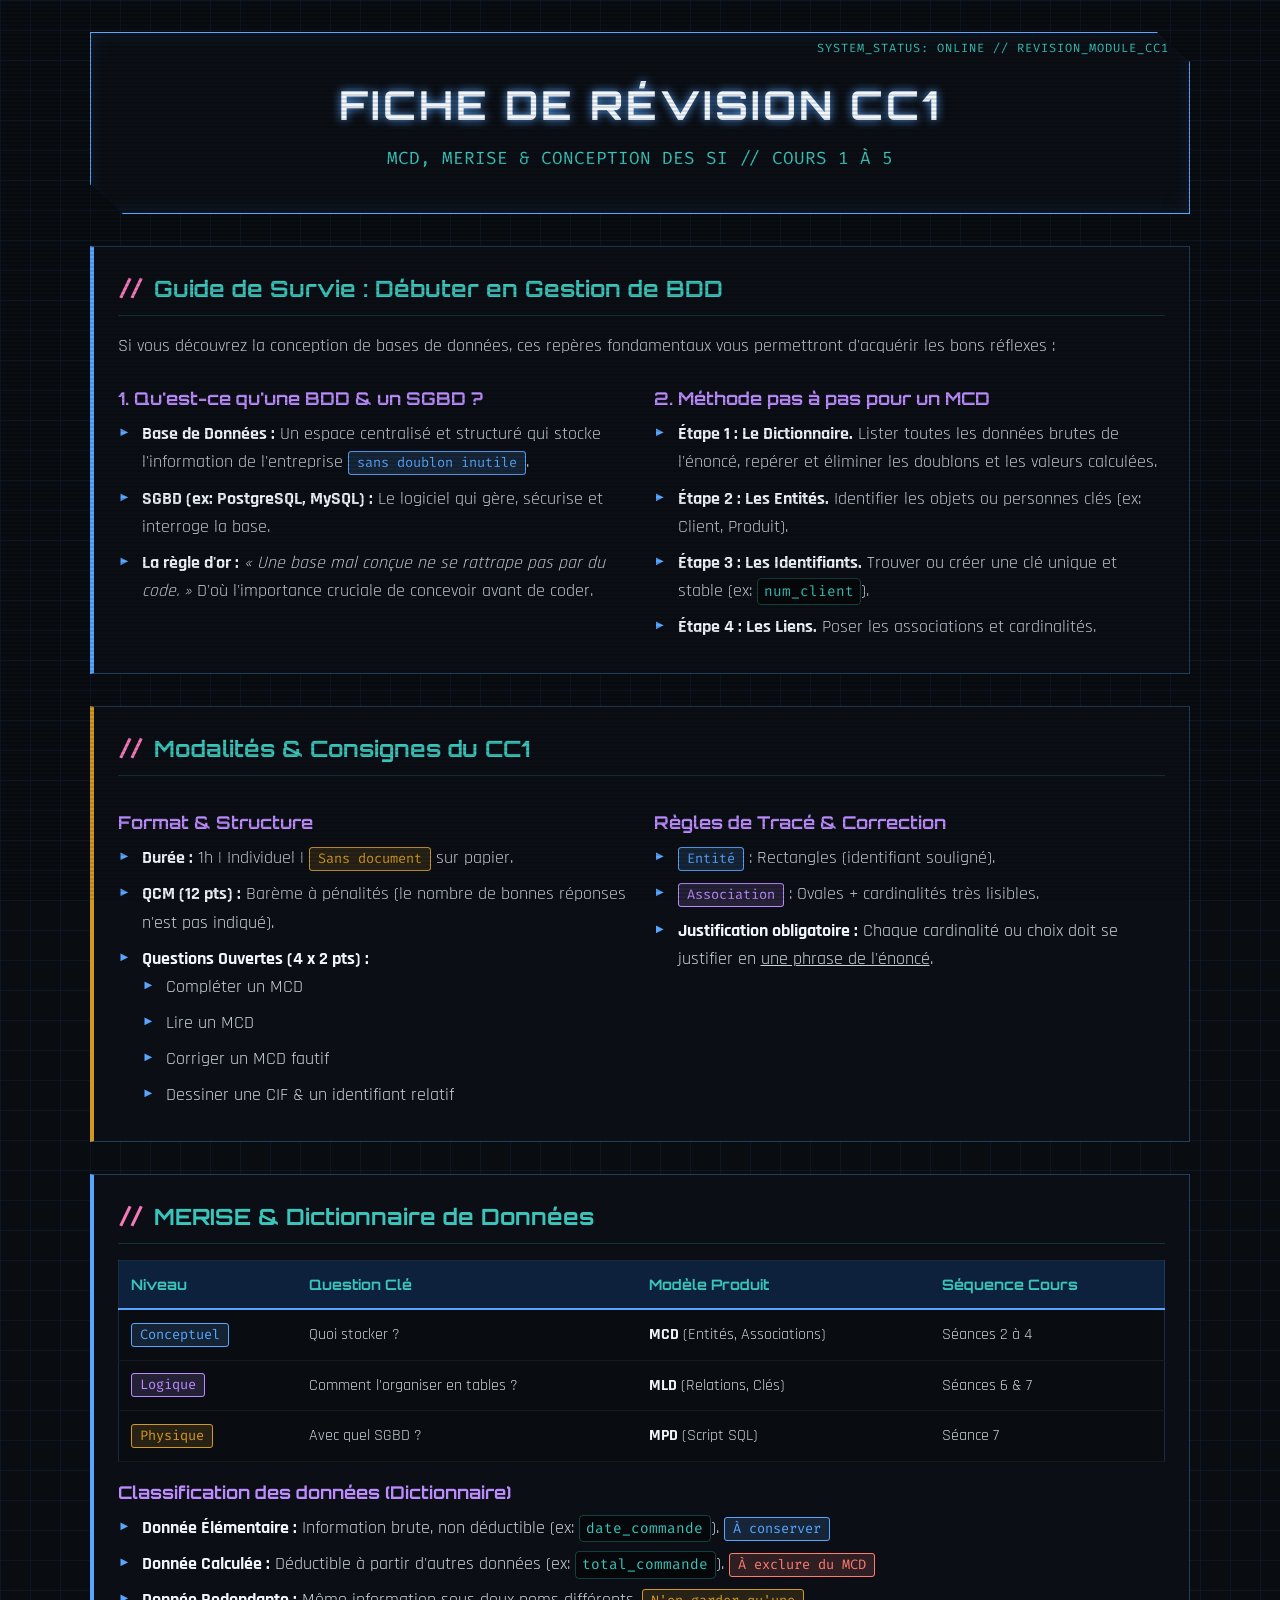
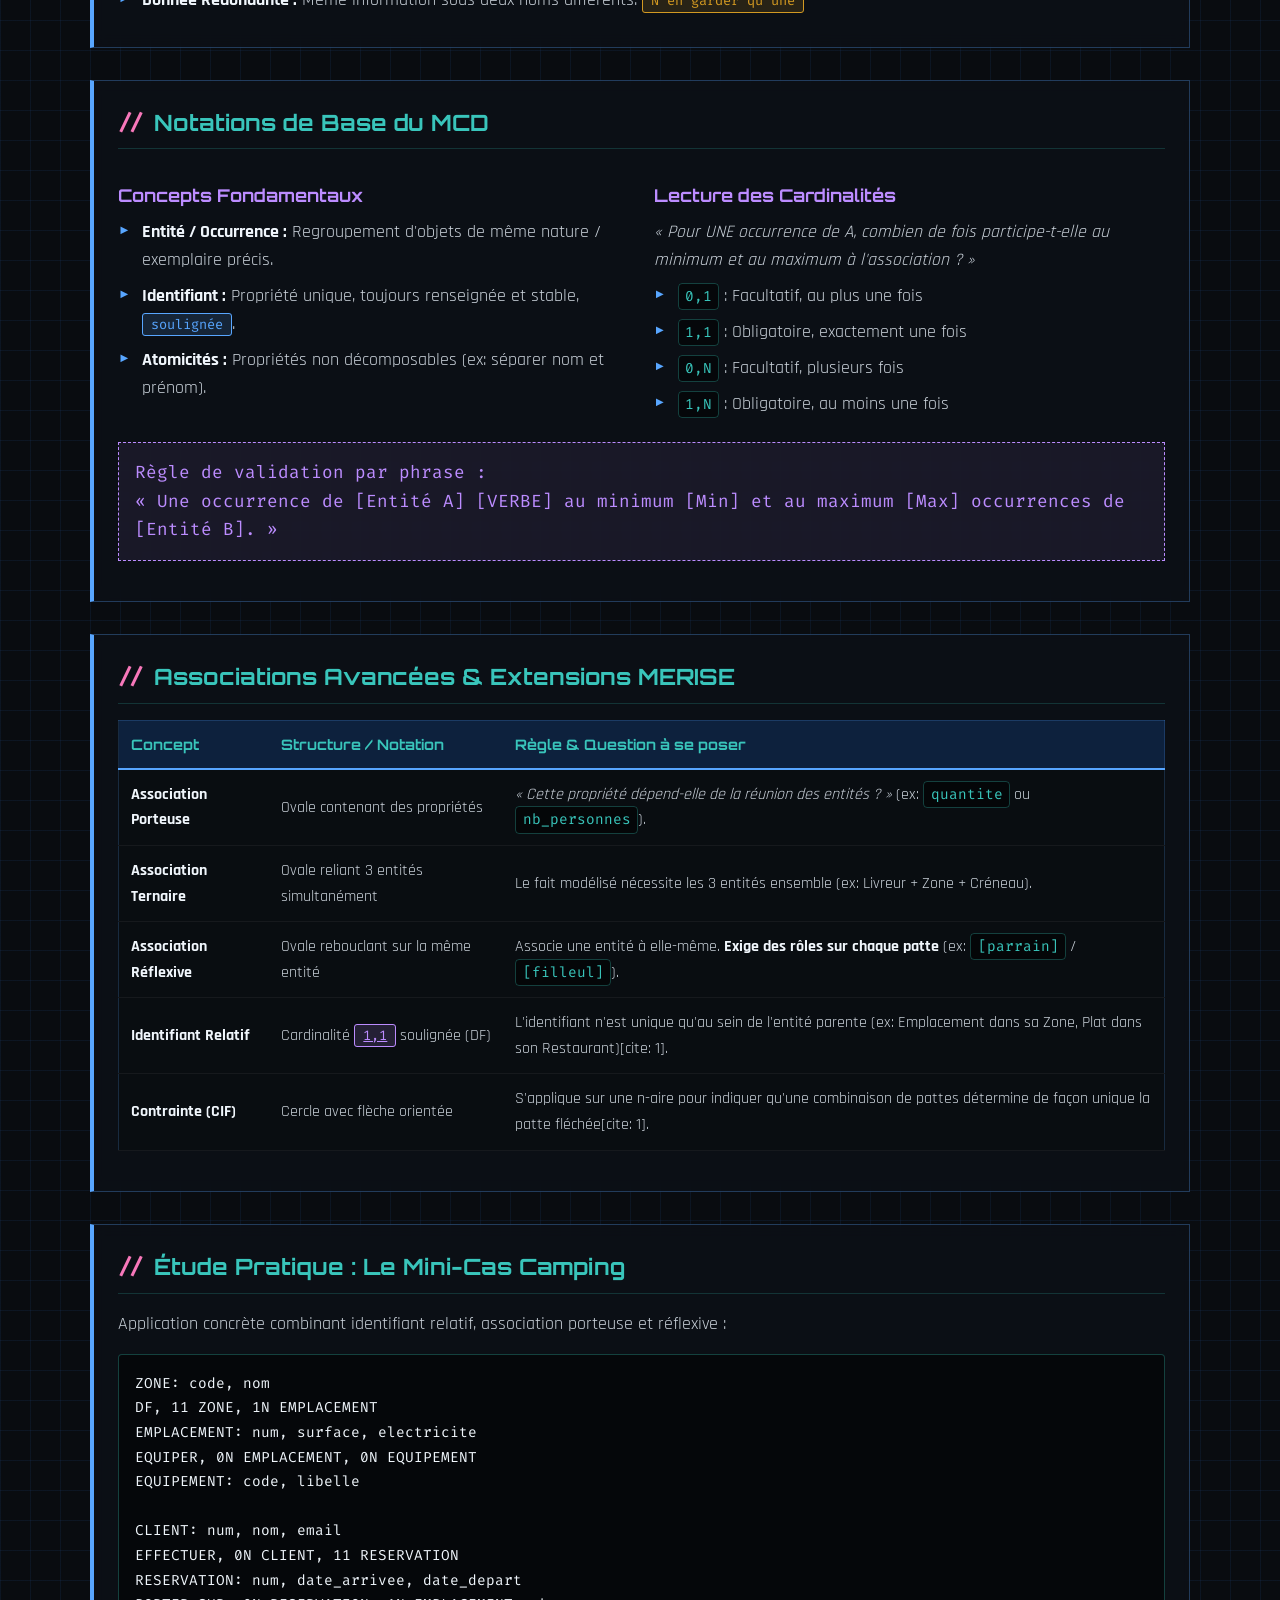
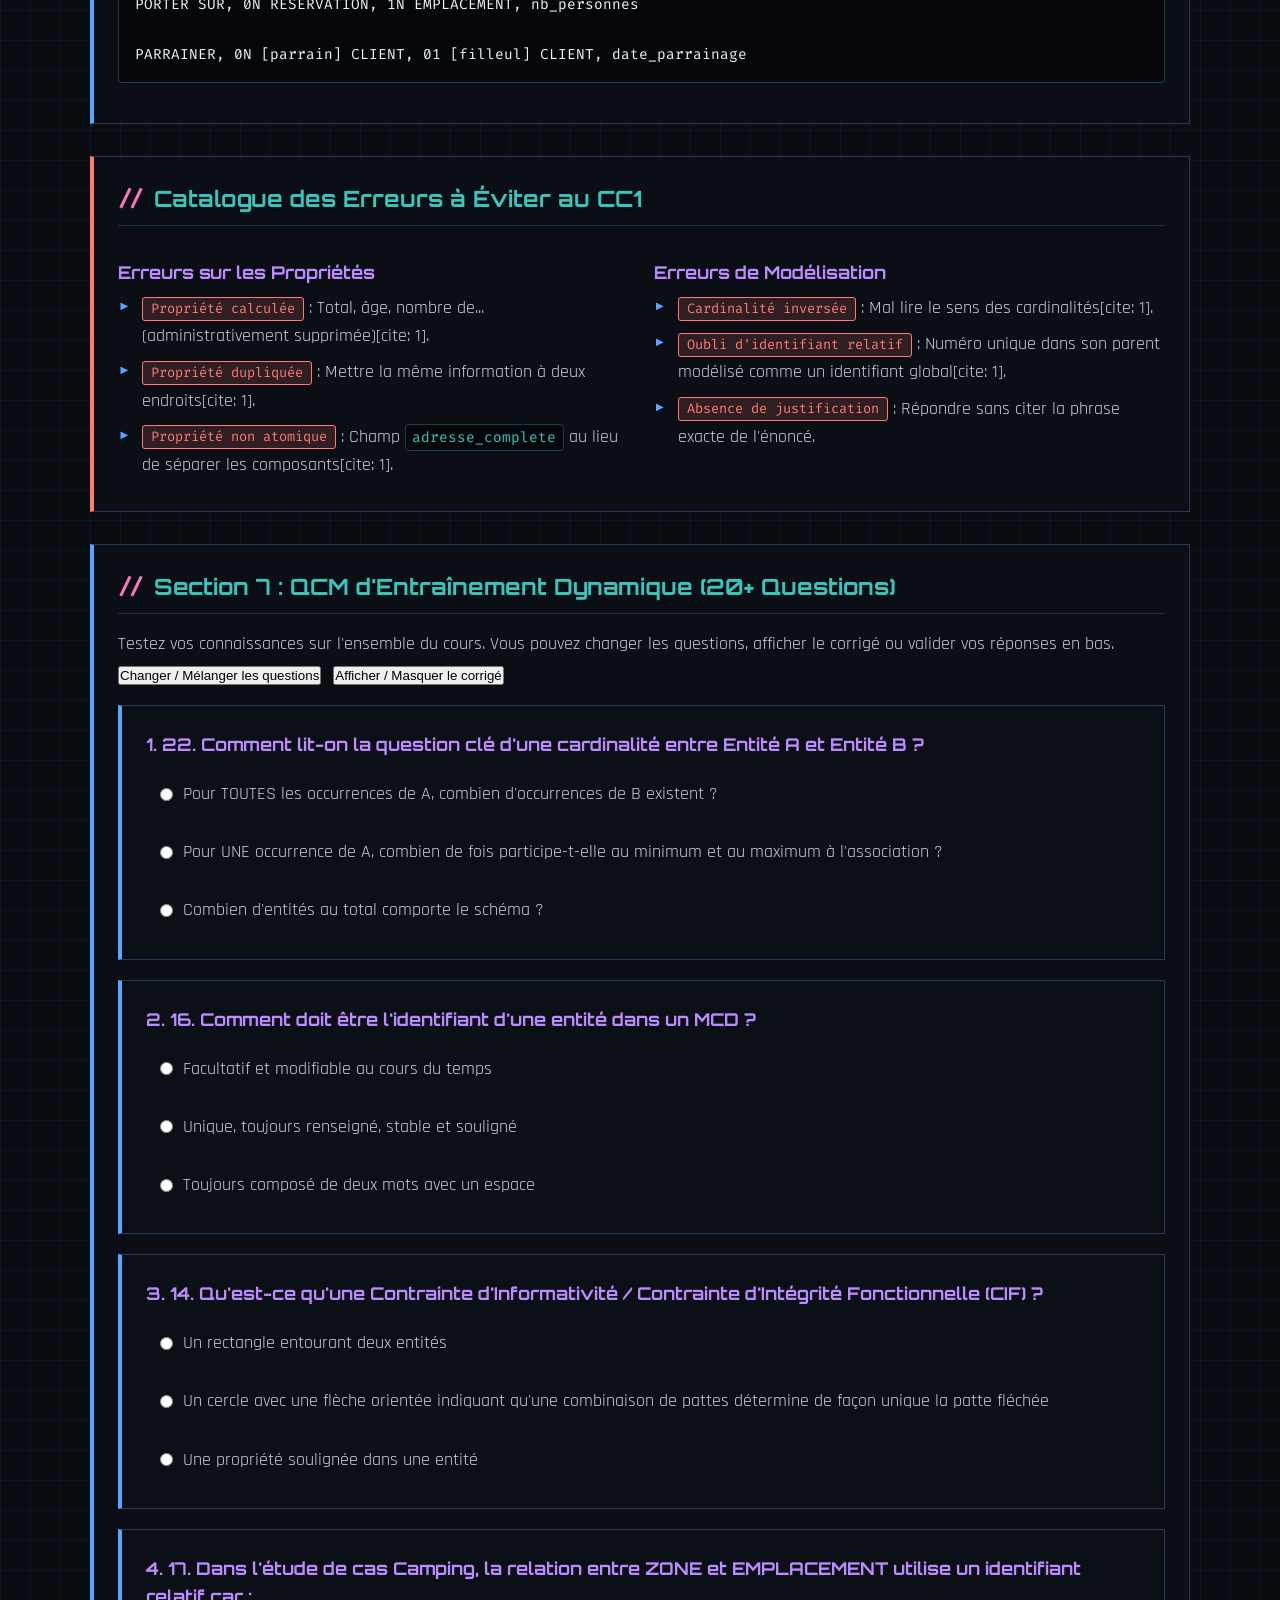
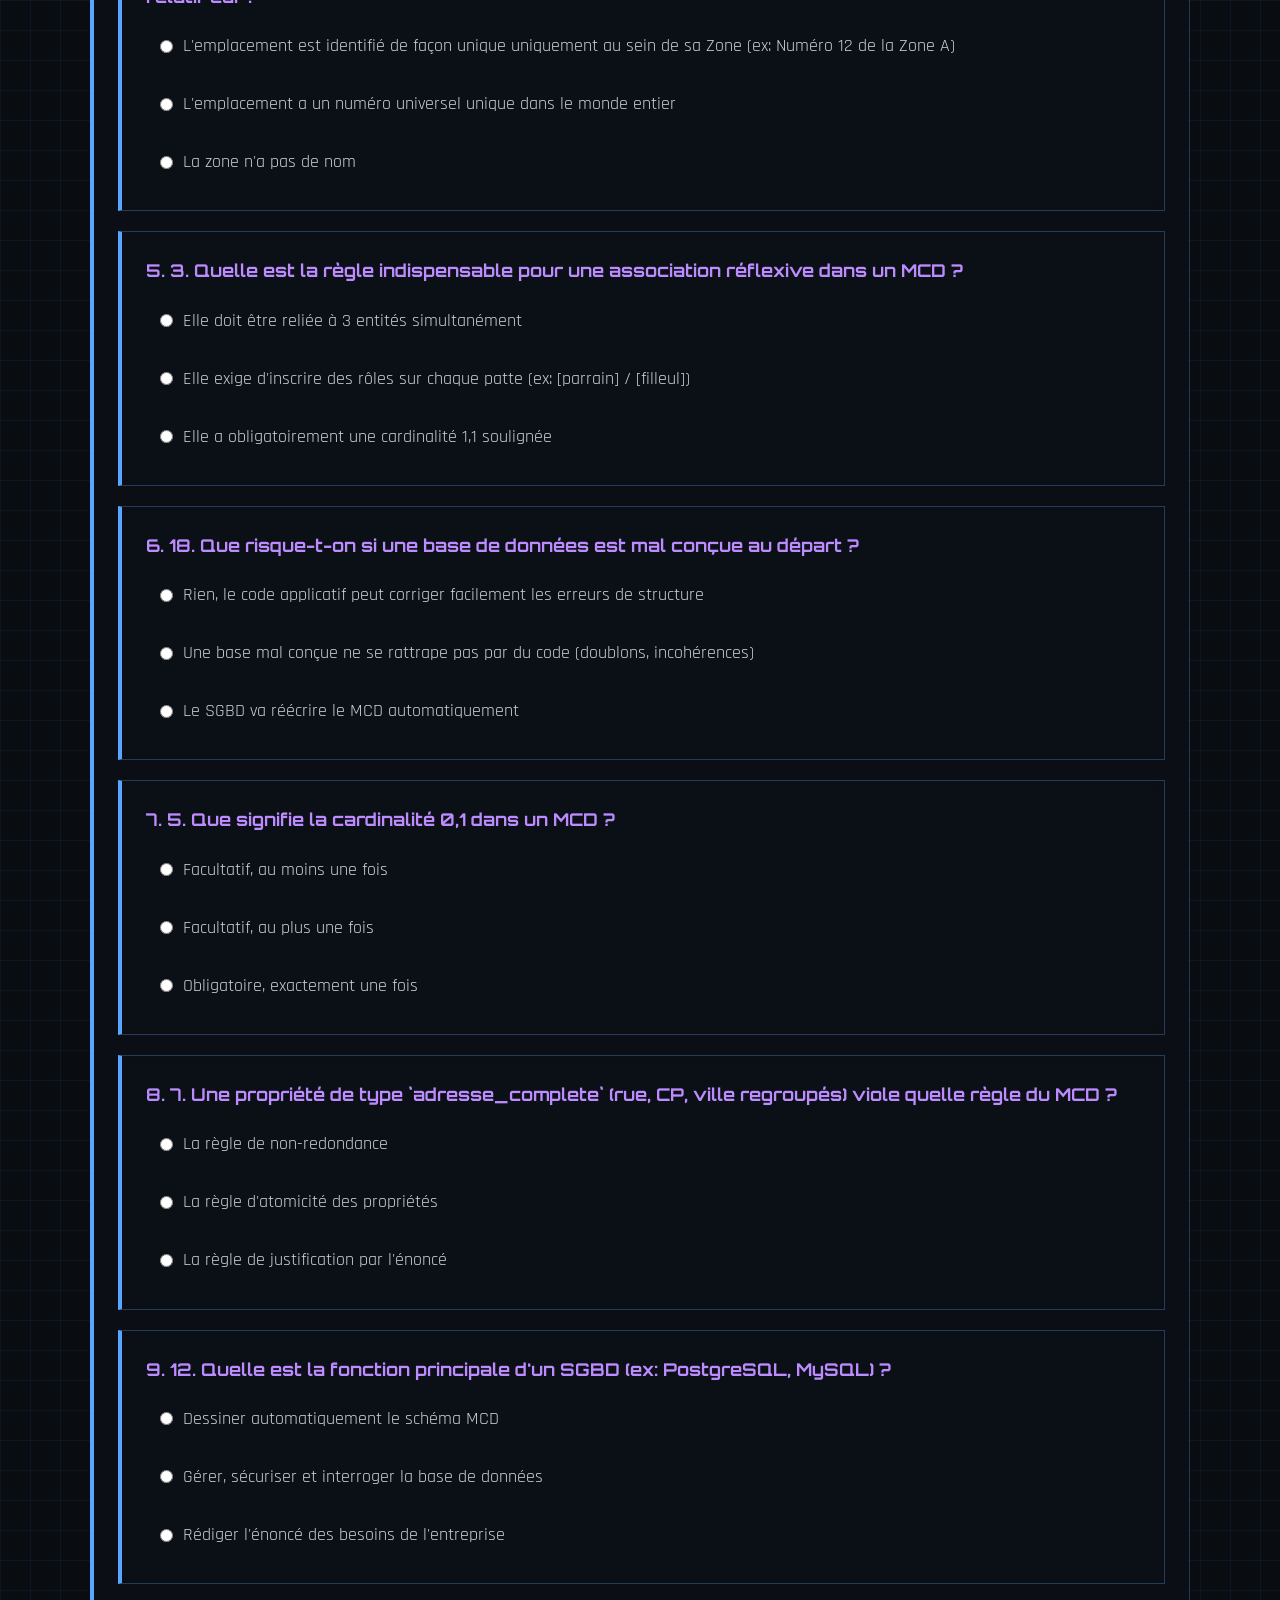
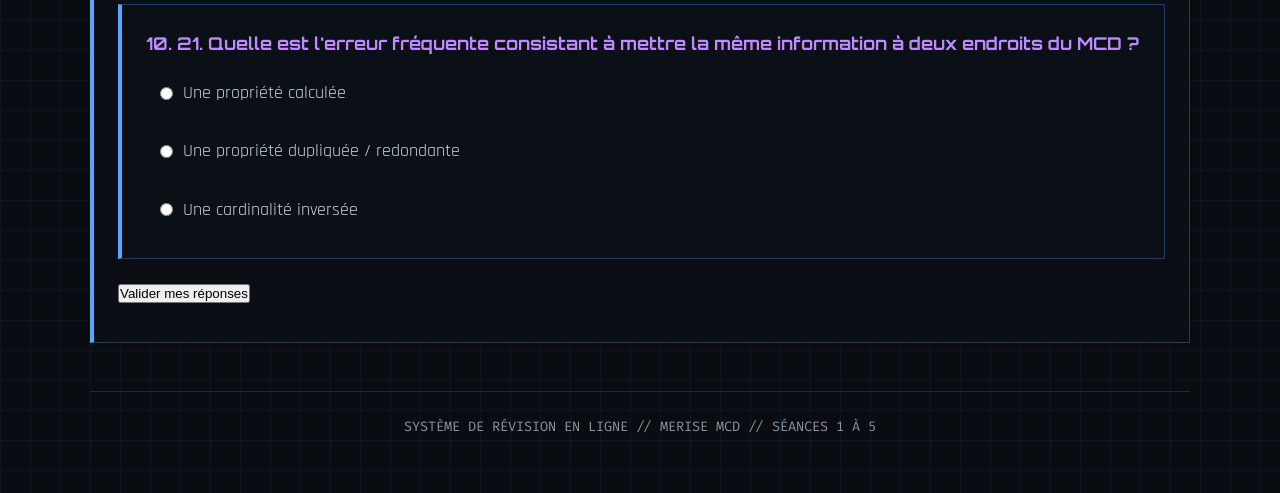
<file: index.html>
<!DOCTYPE html>
<html lang="fr">
<head>
    <meta charset="UTF-8">
    <meta name="viewport" content="width=device-width, initial-scale=1.0">
    <title>Fiche de Révision CC1 - MCD & SI</title>
    <!-- Polices Virtuelles / Cyberpunk -->
    <link rel="preconnect" href="https://fonts.googleapis.com">
    <link rel="preconnect" href="https://fonts.gstatic.com" crossorigin>
    <link href="https://fonts.googleapis.com/css2?family=Fira+Code:wght@400;600;700&family=Orbitron:wght@500;700;900&family=Rajdhani:wght@500;600;700&display=swap" rel="stylesheet">
    <!-- Feuille de style externe -->
    <link rel="stylesheet" href="/css/style.css">
</head>
<body>

<div class="container">

    <header>
        <h1>Fiche de Révision CC1</h1>
        <div class="subtitle">MCD, MERISE & Conception des SI // Cours 1 à 5</div>
    </header>

    <div class="grid-layout">

        <!-- SECTION 0: GUIDE DÉBUTANT (GESTION DE BDD) -->
        <div class="card">
            <h2>Guide de Survie : Débuter en Gestion de BDD</h2>
            <p>Si vous découvrez la conception de bases de données, ces repères fondamentaux vous permettront d'acquérir les bons réflexes :</p>
            
            <div class="grid-2">
                <div>
                    <h3>1. Qu'est-ce qu'une BDD & un SGBD ?</h3>
                    <ul>
                        <li><strong>Base de Données :</strong> Un espace centralisé et structuré qui stocke l'information de l'entreprise <span class="badge">sans doublon inutile</span>.</li>
                        <li><strong>SGBD (ex: PostgreSQL, MySQL) :</strong> Le logiciel qui gère, sécurise et interroge la base.</li>
                        <li><strong>La règle d'or :</strong> <em>« Une base mal conçue ne se rattrape pas par du code. »</em> D'où l'importance cruciale de concevoir avant de coder.</li>
                    </ul>
                </div>
                <div>
                    <h3>2. Méthode pas à pas pour un MCD</h3>
                    <ul>
                        <li><strong>Étape 1 : Le Dictionnaire.</strong> Lister toutes les données brutes de l'énoncé, repérer et éliminer les doublons et les valeurs calculées.</li>
                        <li><strong>Étape 2 : Les Entités.</strong> Identifier les objets ou personnes clés (ex: Client, Produit).</li>
                        <li><strong>Étape 3 : Les Identifiants.</strong> Trouver ou créer une clé unique et stable (ex: <code>num_client</code>).</li>
                        <li><strong>Étape 4 : Les Liens.</strong> Poser les associations et cardinalités.</li>
                    </ul>
                </div>
            </div>
        </div>

        <!-- SECTION 1: MODALITÉS DU CC1 -->
        <div class="card warning-card">
            <h2>Modalités & Consignes du CC1</h2>
            <div class="grid-2">
                <div>
                    <h3>Format & Structure</h3>
                    <ul>
                        <li><strong>Durée :</strong> 1h | Individuel | <span class="badge badge-amber">Sans document</span> sur papier.</li>
                        <li><strong>QCM (12 pts) :</strong> Barème à pénalités (le nombre de bonnes réponses n'est pas indiqué).</li>
                        <li><strong>Questions Ouvertes (4 x 2 pts) :</strong>
                            <ul>
                                <li>Compléter un MCD</li>
                                <li>Lire un MCD</li>
                                <li>Corriger un MCD fautif</li>
                                <li>Dessiner une CIF & un identifiant relatif</li>
                            </ul>
                        </li>
                    </ul>
                </div>
                <div>
                    <h3>Règles de Tracé & Correction</h3>
                    <ul>
                        <li><span class="badge">Entité</span> : Rectangles (identifiant souligné).</li>
                        <li><span class="badge badge-purple">Association</span> : Ovales + cardinalités très lisibles.</li>
                        <li><strong>Justification obligatoire :</strong> Chaque cardinalité ou choix doit se justifier en <u>une phrase de l'énoncé</u>.</li>
                    </ul>
                </div>
            </div>
        </div>

        <!-- SECTION 2: MERISE ET DICTIONNAIRE -->
        <div class="card">
            <h2>MERISE & Dictionnaire de Données</h2>
            <div class="table-container">
                <table>
                    <thead>
                        <tr>
                            <th>Niveau</th>
                            <th>Question Clé</th>
                            <th>Modèle Produit</th>
                            <th>Séquence Cours</th>
                        </tr>
                    </thead>
                    <tbody>
                        <tr>
                            <td><span class="badge">Conceptuel</span></td>
                            <td>Quoi stocker ?</td>
                            <td><strong>MCD</strong> (Entités, Associations)</td>
                            <td>Séances 2 à 4</td>
                        </tr>
                        <tr>
                            <td><span class="badge badge-purple">Logique</span></td>
                            <td>Comment l'organiser en tables ?</td>
                            <td><strong>MLD</strong> (Relations, Clés)</td>
                            <td>Séances 6 & 7</td>
                        </tr>
                        <tr>
                            <td><span class="badge badge-amber">Physique</span></td>
                            <td>Avec quel SGBD ?</td>
                            <td><strong>MPD</strong> (Script SQL)</td>
                            <td>Séance 7</td>
                        </tr>
                    </tbody>
                </table>
            </div>

            <h3>Classification des données (Dictionnaire)</h3>
            <ul>
                <li><strong>Donnée Élémentaire :</strong> Information brute, non déductible (ex: <code>date_commande</code>). <span class="badge">À conserver</span></li>
                <li><strong>Donnée Calculée :</strong> Déductible à partir d'autres données (ex: <code>total_commande</code>). <span class="badge badge-red">À exclure du MCD</span></li>
                <li><strong>Donnée Redondante :</strong> Même information sous deux noms différents. <span class="badge badge-amber">N'en garder qu'une</span></li>
            </ul>
        </div>

        <!-- SECTION 3: NOTATIONS DE BASE MCD -->
        <div class="card">
            <h2>Notations de Base du MCD</h2>
            <div class="grid-2">
                <div>
                    <h3>Concepts Fondamentaux</h3>
                    <ul>
                        <li><strong>Entité / Occurrence :</strong> Regroupement d'objets de même nature / exemplaire précis.</li>
                        <li><strong>Identifiant :</strong> Propriété unique, toujours renseignée et stable, <span class="badge">soulignée</span>.</li>
                        <li><strong>Atomicités :</strong> Propriétés non décomposables (ex: séparer nom et prénom).</li>
                    </ul>
                </div>
                <div>
                    <h3>Lecture des Cardinalités</h3>
                    <p><em>« Pour UNE occurrence de A, combien de fois participe-t-elle au minimum et au maximum à l'association ? »</em></p>
                    <ul>
                        <li><code>0,1</code> : Facultatif, au plus une fois</li>
                        <li><code>1,1</code> : Obligatoire, exactement une fois</li>
                        <li><code>0,N</code> : Facultatif, plusieurs fois</li>
                        <li><code>1,N</code> : Obligatoire, au moins une fois</li>
                    </ul>
                </div>
            </div>

            <div class="formula-box">
                Règle de validation par phrase :<br>
                « Une occurrence de [Entité A] [VERBE] au minimum [Min] et au maximum [Max] occurrences de [Entité B]. »
            </div>
        </div>

        <!-- SECTION 4: ASSOCIATIONS AVANCÉES & EXTENSIONS -->
        <div class="card">
            <h2>Associations Avancées & Extensions MERISE</h2>
            
            <div class="table-container">
                <table>
                    <thead>
                        <tr>
                            <th>Concept</th>
                            <th>Structure / Notation</th>
                            <th>Règle & Question à se poser</th>
                        </tr>
                    </thead>
                    <tbody>
                        <tr>
                            <td><strong>Association Porteuse</strong></td>
                            <td>Ovale contenant des propriétés</td>
                            <td><em>« Cette propriété dépend-elle de la réunion des entités ? »</em> (ex: <code>quantite</code> ou <code>nb_personnes</code>).</td>
                        </tr>
                        <tr>
                            <td><strong>Association Ternaire</strong></td>
                            <td>Ovale reliant 3 entités simultanément</td>
                            <td>Le fait modélisé nécessite les 3 entités ensemble (ex: Livreur + Zone + Créneau).</td>
                        </tr>
                        <tr>
                            <td><strong>Association Réflexive</strong></td>
                            <td>Ovale rebouclant sur la même entité</td>
                            <td>Associe une entité à elle-même. <strong>Exige des rôles sur chaque patte</strong> (ex: <code>[parrain]</code> / <code>[filleul]</code>).</td>
                        </tr>
                        <tr>
                            <td><strong>Identifiant Relatif</strong></td>
                            <td>Cardinalité <span class="badge badge-purple"><u>1,1</u></span> soulignée (DF)</td>
                            <td>L'identifiant n'est unique qu'au sein de l'entité parente (ex: Emplacement dans sa Zone, Plat dans son Restaurant)[cite: 1].</td>
                        </tr>
                        <tr>
                            <td><strong>Contrainte (CIF)</strong></td>
                            <td>Cercle avec flèche orientée</td>
                            <td>S'applique sur une n-aire pour indiquer qu'une combinaison de pattes détermine de façon unique la patte fléchée[cite: 1].</td>
                        </tr>
                    </tbody>
                </table>
            </div>
        </div>

        <!-- SECTION 5: ETUDE DE CAS CAMPING -->
        <div class="card">
            <h2>Étude Pratique : Le Mini-Cas Camping</h2>
            <p>Application concrète combinant identifiant relatif, association porteuse et réflexive :</p>
            <pre><code>ZONE: code, nom
DF, 11 ZONE, 1N EMPLACEMENT
EMPLACEMENT: num, surface, electricite
EQUIPER, 0N EMPLACEMENT, 0N EQUIPEMENT
EQUIPEMENT: code, libelle

CLIENT: num, nom, email
EFFECTUER, 0N CLIENT, 11 RESERVATION
RESERVATION: num, date_arrivee, date_depart
PORTER SUR, 0N RESERVATION, 1N EMPLACEMENT, nb_personnes

PARRAINER, 0N [parrain] CLIENT, 01 [filleul] CLIENT, date_parrainage</code></pre>
        </div>

        <!-- SECTION 6: CATALOGUE DES ERREURS & PIÈGES CC1 -->
        <div class="card danger-card">
            <h2>Catalogue des Erreurs à Éviter au CC1</h2>
            <div class="grid-2">
                <div>
                    <h3>Erreurs sur les Propriétés</h3>
                    <ul>
                        <li><span class="badge badge-red">Propriété calculée</span> : Total, âge, nombre de... (administrativement supprimée)[cite: 1].</li>
                        <li><span class="badge badge-red">Propriété dupliquée</span> : Mettre la même information à deux endroits[cite: 1].</li>
                        <li><span class="badge badge-red">Propriété non atomique</span> : Champ <code>adresse_complete</code> au lieu de séparer les composants[cite: 1].</li>
                    </ul>
                </div>
                <div>
                    <h3>Erreurs de Modélisation</h3>
                    <ul>
                        <li><span class="badge badge-red">Cardinalité inversée</span> : Mal lire le sens des cardinalités[cite: 1].</li>
                        <li><span class="badge badge-red">Oubli d'identifiant relatif</span> : Numéro unique dans son parent modélisé comme un identifiant global[cite: 1].</li>
                        <li><span class="badge badge-red">Absence de justification</span> : Répondre sans citer la phrase exacte de l'énoncé.</li>
                    </ul>
                </div>
            </div>
        </div>

        <!-- SECTION 7: QCM D'ENTRAÎNEMENT INTERACTIF -->
        <div class="card">
            <h2>Section 7 : QCM d'Entraînement Dynamique (20+ Questions)</h2>
            <p>Testez vos connaissances sur l'ensemble du cours. Vous pouvez changer les questions, afficher le corrigé ou valider vos réponses en bas.</p>

            <div style="display: flex; gap: 12px; flex-wrap: wrap; margin-bottom: 20px; align-items: center;">
                <button type="button" class="btn-qcm btn-secondary" onclick="genererNouvellesQuestions()">Changer / Mélanger les questions</button>
                <button type="button" class="btn-qcm btn-amber" onclick="afficherCorrectionDirecte()">Afficher / Masquer le corrigé</button>
            </div>

            <!-- Conteneur des questions générées dynamiquement -->
            <div id="qcm-container"></div>

            <!-- Bouton valider et résultat positionnés en bas -->
            <div style="margin-top: 25px; display: flex; flex-direction: column; gap: 15px; align-items: flex-start;">
                <button type="button" class="btn-qcm" onclick="validerReponses()">Valider mes réponses</button>
                <div id="score-result" style="font-family: 'Orbitron', sans-serif; font-size: 1.2rem; color: #ff007f; font-weight: 700;"></div>
            </div>
        </div>

    </div>

    <footer>
        SYSTÈME DE RÉVISION EN LIGNE // MERISE MCD // SÉANCES 1 À 5
    </footer>

</div>

<script>
    // Banque globale d'au moins 22 questions basées sur le cours
    const banqueQuestions = [
        {
            q: "1. Que faut-il faire d'une donnée calculée (ex: total_commande) dans le dictionnaire de données pour le MCD ?",
            options: [
                "La conserver en tant que propriété d'entité",
                "L'exclure impérativement du MCD",
                "La placer systématiquement dans une association porteuse"
            ],
            correct: 1,
            explication: "Les données calculées (ex: total, âge, nombre de...) doivent être totalement éliminées du MCD[cite: 1]."
        },
        {
            q: "2. À quel niveau de la méthode Merise répond-on à la question « Comment l'organiser en tables ? » ?",
            options: [
                "Niveau Conceptuel (MCD)",
                "Niveau Logique (MLD)",
                "Niveau Physique (MPD)"
            ],
            correct: 1,
            explication: "Le MLD (Modèle Logique de Données) permet d'organiser les données en tables, relations et clés."
        },
        {
            q: "3. Quelle est la règle indispensable pour une association réflexive dans un MCD ?",
            options: [
                "Elle doit être reliée à 3 entités simultanément",
                "Elle exige d'inscrire des rôles sur chaque patte (ex: [parrain] / [filleul])",
                "Elle a obligatoirement une cardinalité 1,1 soulignée"
            ],
            correct: 1,
            explication: "Une association réflexive relie une entité à elle-même et exige de préciser les rôles sur les pattes."
        },
        {
            q: "4. Comment matérialise-t-on un identifiant relatif sur un MCD ?",
            options: [
                "Par un cercle contenant une flèche orientée (CIF)",
                "Par une cardinalité 1,1 soulignée (DF)",
                "Par des lettres en majuscules dans l'ovale"
            ],
            correct: 1,
            explication: "L'identifiant relatif se représente par une cardinalité 1,1 soulignée reliée à l'entité parente[cite: 1]."
        },
        {
            q: "5. Que signifie la cardinalité 0,1 dans un MCD ?",
            options: [
                "Facultatif, au moins une fois",
                "Facultatif, au plus une fois",
                "Obligatoire, exactement une fois"
            ],
            correct: 1,
            explication: "0,1 signifie que l'occurrence participe au minimum 0 fois (facultatif) et au maximum 1 fois."
        },
        {
            q: "6. Quelle forme géométrique sert à représenter une Entité dans un MCD ?",
            options: [
                "Un ovale",
                "Un rectangle avec le nom en haut et l'identifiant souligné",
                "Un losange avec des bordures renégociées"
            ],
            correct: 1,
            explication: "Une entité se trace sous forme de rectangle contenant son nom, son identifiant souligné et ses propriétés."
        },
        {
            q: "7. Une propriété de type `adresse_complete` (rue, CP, ville regroupés) viole quelle règle du MCD ?",
            options: [
                "La règle de non-redondance",
                "La règle d'atomicité des propriétés",
                "La règle de justification par l'énoncé"
            ],
            correct: 1,
            explication: "Les propriétés doivent être atomiques (non décomposables). Il faut donc séparer rue, code postal et ville[cite: 1]."
        },
        {
            q: "8. Où doit-on placer une propriété qui dépend directement de la réunion de deux entités (ex: quantité commandée) ?",
            options: [
                "Dans l'entité Commande",
                "Dans une association porteuse reliant les deux entités",
                "Dans un identifiant relatif"
            ],
            correct: 1,
            explication: "Lorsqu'une propriété dépend de l'association de deux entités, elle est portée par l'ovale d'association."
        },
        {
            q: "9. Que signifie la cardinalité 1,N dans un MCD ?",
            options: [
                "Obligatoire, au moins une fois",
                "Facultatif, plusieurs fois",
                "Obligatoire, au plus une fois"
            ],
            correct: 0,
            explication: "1,N indique que la participation est obligatoire (minimum 1) et peut se répéter (maximum N)."
        },
        {
            q: "10. Quel est le format d'évaluation du CC1 concernant la partie QCM ?",
            options: [
                "Un QCM à choix simple sans aucune pénalité",
                "Un QCM avec barème à pénalités où le nombre de bonnes réponses n'est pas indiqué",
                "Un QCM sur ordinateur avec réponse automatique"
            ],
            correct: 1,
            explication: "Le CC1 comporte un QCM sur 12 points avec barème à pénalités (bonnes réponses non indiquées)."
        },
        {
            q: "11. Lors du CC1, que faut-il systématiquement fournir pour justifier chaque cardinalité posée ?",
            options: [
                "Une formule mathématique",
                "Une phrase exacte extraite de l'énoncé",
                "Un schéma MLD complémentaire"
            ],
            correct: 1,
            explication: "Chaque cardinalité ou choix de modélisation doit être justifié par une phrase de l'énoncé."
        },
        {
            q: "12. Quelle est la fonction principale d'un SGBD (ex: PostgreSQL, MySQL) ?",
            options: [
                "Dessiner automatiquement le schéma MCD",
                "Gérer, sécuriser et interroger la base de données",
                "Rédiger l'énoncé des besoins de l'entreprise"
            ],
            correct: 1,
            explication: "Le SGBD est le logiciel applicatif qui stocke, sécurise, administre et permet d'interroger la BDD."
        },
        {
            q: "13. Quelle est la toute première étape de la méthode pas à pas pour réaliser un MCD ?",
            options: [
                "Tracer directement les ovales d'association",
                "Établir le dictionnaire de données et nettoyer doublons/calculs",
                "Définir le script SQL"
            ],
            correct: 1,
            explication: "La première étape consiste à lister les données brutes dans le dictionnaire et à éliminer calculs et redondances."
        },
        {
            q: "14. Qu'est-ce qu'une Contrainte d'Informativité / Contrainte d'Intégrité Fonctionnelle (CIF) ?",
            options: [
                "Un rectangle entourant deux entités",
                "Un cercle avec une flèche orientée indiquant qu'une combinaison de pattes détermine de façon unique la patte fléchée",
                "Une propriété soulignée dans une entité"
            ],
            correct: 1,
            explication: "Une CIF se matérialise par un cercle et une flèche orientée sur une association n-aire[cite: 1]."
        },
        {
            q: "15. Le Modèle Physique de Données (MPD) correspond à quel niveau de réponse ?",
            options: [
                "Quoi stocker ?",
                "Comment l'organiser en tables ?",
                "Avec quel SGBD / Script SQL concret ?"
            ],
            correct: 2,
            explication: "Le MPD concrétise la base au niveau physique sous la forme d'un script SQL adapté au SGBD choisi."
        },
        {
            q: "16. Comment doit être l'identifiant d'une entité dans un MCD ?",
            options: [
                "Facultatif et modifiable au cours du temps",
                "Unique, toujours renseigné, stable et souligné",
                "Toujours composé de deux mots avec un espace"
            ],
            correct: 1,
            explication: "L'identifiant doit obligatoirement être unique pour chaque occurrence, stable dans le temps et souligné."
        },
        {
            q: "17. Dans l'étude de cas Camping, la relation entre ZONE et EMPLACEMENT utilise un identifiant relatif car :",
            options: [
                "L'emplacement est identifié de façon unique uniquement au sein de sa Zone (ex: Numéro 12 de la Zone A)",
                "L'emplacement a un numéro universel unique dans le monde entier",
                "La zone n'a pas de nom"
            ],
            correct: 0,
            explication: "Un identifiant est relatif lorsque le numéro d'emplacement n'a de sens qu'à l'intérieur de sa zone parente[cite: 1]."
        },
        {
            q: "18. Que risque-t-on si une base de données est mal conçue au départ ?",
            options: [
                "Rien, le code applicatif peut corriger facilement les erreurs de structure",
                "Une base mal conçue ne se rattrape pas par du code (doublons, incohérences)",
                "Le SGBD va réécrire le MCD automatiquement"
            ],
            correct: 1,
            explication: "Comme le rappelle la règle d'or : une base mal conçue ne se rattrape pas par du code."
        },
        {
            q: "19. Qu'est-ce qu'une association ternaire ?",
            options: [
                "Une association qui contient 3 propriétés",
                "Une association dont le schéma relie 3 entités simultanément",
                "Une association avec 3 cardinalités identiques"
            ],
            correct: 1,
            explication: "Une association ternaire lie simultanément trois entités pour modéliser un fait unique."
        },
        {
            q: "20. Quelle est la cardinalité associée à une participation facultative répétée ?",
            options: [
                "1,1",
                "0,N",
                "1,N"
            ],
            correct: 1,
            explication: "0,N indique que la participation peut ne pas exister (0) ou se produire plusieurs fois (N)."
        },
        {
            q: "21. Quelle est l'erreur fréquente consistant à mettre la même information à deux endroits du MCD ?",
            options: [
                "Une propriété calculée",
                "Une propriété dupliquée / redondante",
                "Une cardinalité inversée"
            ],
            correct: 1,
            explication: "Conserver la même donnée dans deux entités différentes crée une redondance indésirable[cite: 1]."
        },
        {
            q: "22. Comment lit-on la question clé d'une cardinalité entre Entité A et Entité B ?",
            options: [
                "Pour TOUTES les occurrences de A, combien d'occurrences de B existent ?",
                "Pour UNE occurrence de A, combien de fois participe-t-elle au minimum et au maximum à l'association ?",
                "Combien d'entités au total comporte le schéma ?"
            ],
            correct: 1,
            explication: "La question fondamentale est : « Pour UNE occurrence de A, combien de fois participe-t-elle au min et au max ? »."
        }
    ];

    let questionsActuelles = [];
    let correctionAffichee = false;

    function melanger(array) {
        let copy = [...array];
        for (let i = copy.length - 1; i > 0; i--) {
            const j = Math.floor(Math.random() * (i + 1));
            [copy[i], copy[j]] = [copy[j], copy[i]];
        }
        return copy;
    }

    function genererNouvellesQuestions() {
        const melangees = melanger(banqueQuestions);
        questionsActuelles = melangees.slice(0, 10);
        correctionAffichee = false;
        
        afficherQuestions();
        document.getElementById('score-result').innerHTML = '';
    }

    function afficherQuestions() {
        const container = document.getElementById('qcm-container');
        let html = '';

        questionsActuelles.forEach((qObj, index) => {
            html += `
                <div class="card" style="margin-bottom: 20px;" id="q-box-${index}">
                    <h3 style="margin-top: 0;">${index + 1}. ${qObj.q}</h3>
                    <div style="display: flex; flex-direction: column; gap: 10px; margin-top: 12px;">
                        ${qObj.options.map((opt, optIdx) => `
                            <label style="display: flex; align-items: center; gap: 10px; padding: 10px 14px; cursor: pointer;">
                                <input type="radio" name="q_${index}" value="${optIdx}">
                                <span>${opt}</span>
                            </label>
                        `).join('')}
                    </div>
                    <div id="q-feedback-${index}" style="margin-top: 12px; padding: 12px; border-radius: 6px; display: none;"></div>
                </div>
            `;
        });

        container.innerHTML = html;
    }

    function validerReponses() {
        let score = 0;
        let total = questionsActuelles.length;

        questionsActuelles.forEach((qObj, index) => {
            const options = document.getElementsByName(`q_${index}`);
            const feedbackDiv = document.getElementById(`q-feedback-${index}`);
            let selVal = -1;

            for (let opt of options) {
                if (opt.checked) {
                    selVal = parseInt(opt.value);
                    break;
                }
            }

            feedbackDiv.style.display = 'block';
            if (selVal === qObj.correct) {
                score++;
                feedbackDiv.className = 'correct';
                feedbackDiv.innerHTML = `<strong>Correct !</strong> ${qObj.explication}`;
            } else {
                feedbackDiv.className = 'incorrect';
                if (selVal === -1) {
                    feedbackDiv.innerHTML = `<strong>Non répondu.</strong> La bonne réponse était : <em>${qObj.options[qObj.correct]}</em>.<br>${qObj.explication}`;
                } else {
                    feedbackDiv.innerHTML = `<strong>Incorrect.</strong> La bonne réponse était : <em>${qObj.options[qObj.correct]}</em>.<br>${qObj.explication}`;
                }
            }
        });

        const resultDiv = document.getElementById('score-result');
        resultDiv.innerHTML = `Résultat : ${score} / ${total} réponses correctes (${Math.round((score/total)*100)}%).`;
        correctionAffichee = true;
    }

    function afficherCorrectionDirecte() {
        correctionAffichee = !correctionAffichee;

        questionsActuelles.forEach((qObj, index) => {
            const feedbackDiv = document.getElementById(`q-feedback-${index}`);
            if (correctionAffichee) {
                feedbackDiv.style.display = 'block';
                feedbackDiv.className = 'info';
                feedbackDiv.innerHTML = `<strong>Correction :</strong> <em>${qObj.options[qObj.correct]}</em>.<br>${qObj.explication}`;
            } else {
                feedbackDiv.style.display = 'none';
            }
        });
    }

    window.onload = function() {
        genererNouvellesQuestions();
    };
</script>

</body>
</html>
</file>
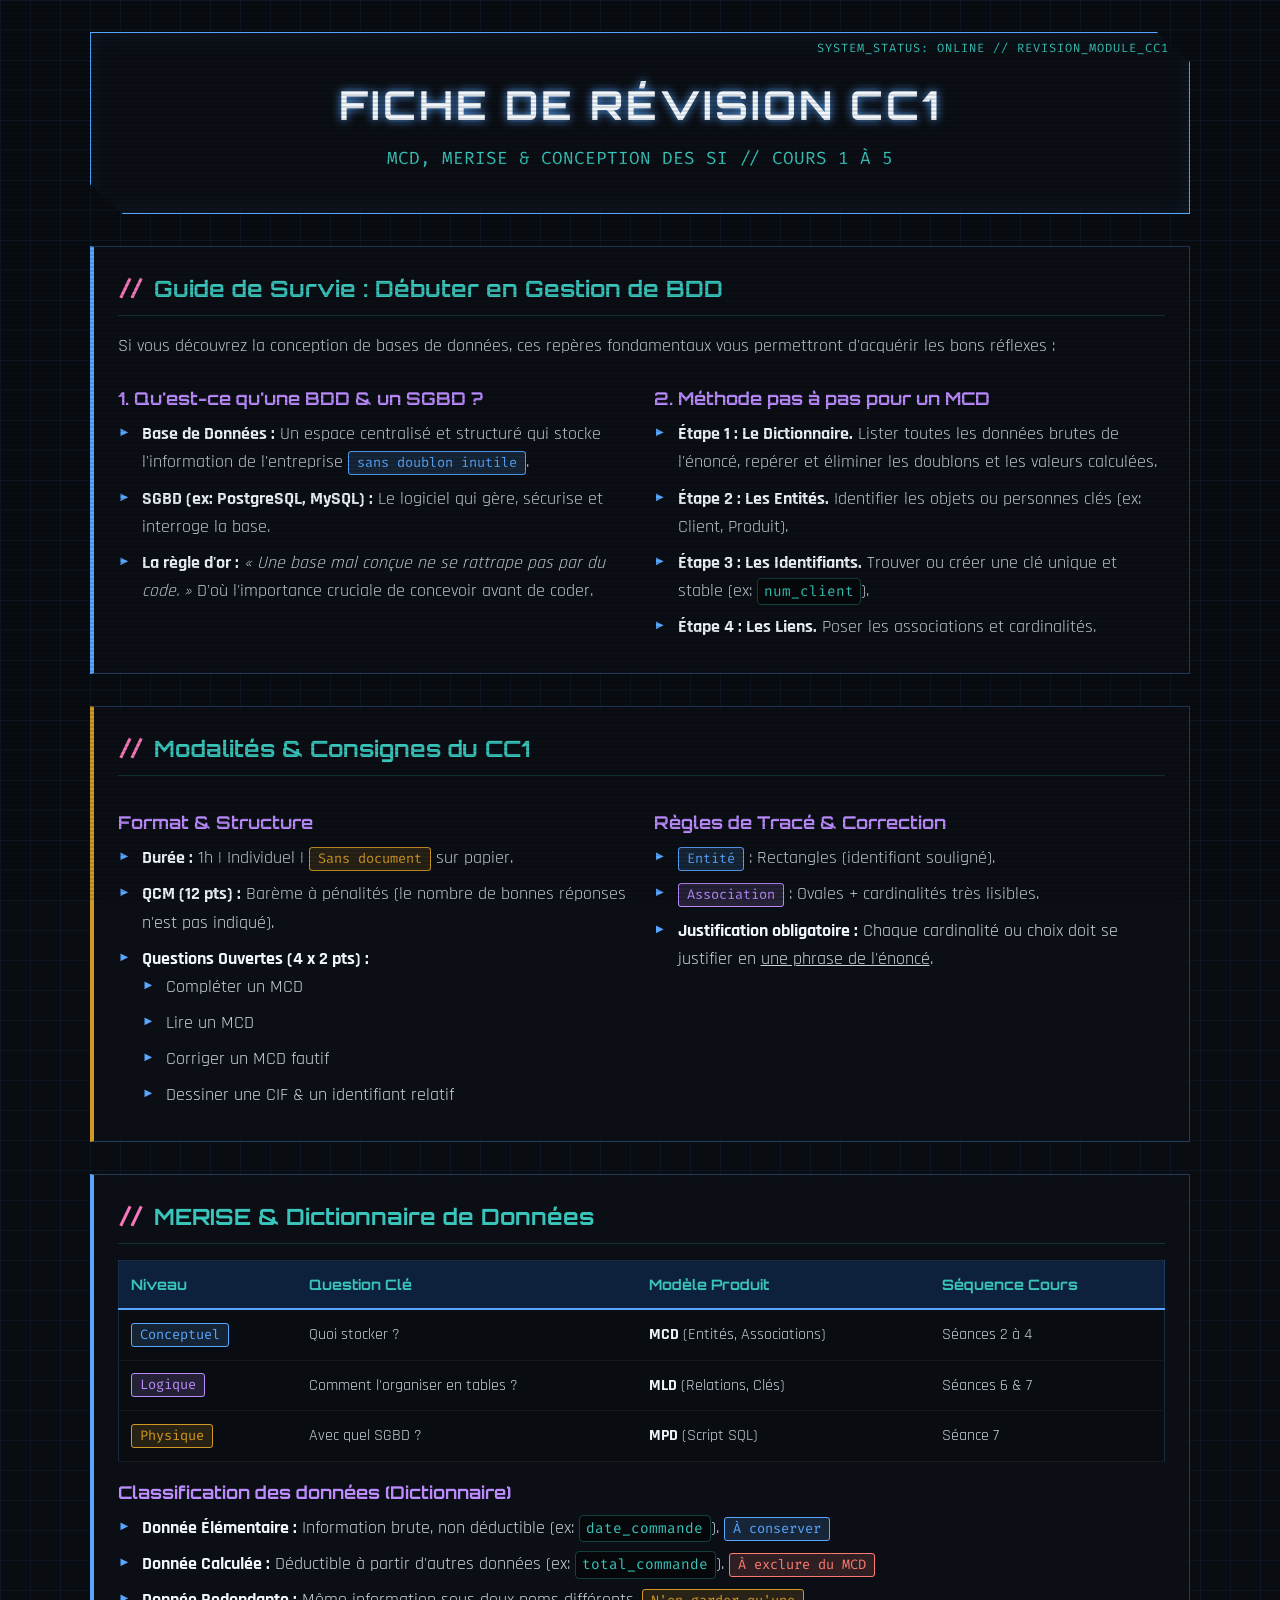
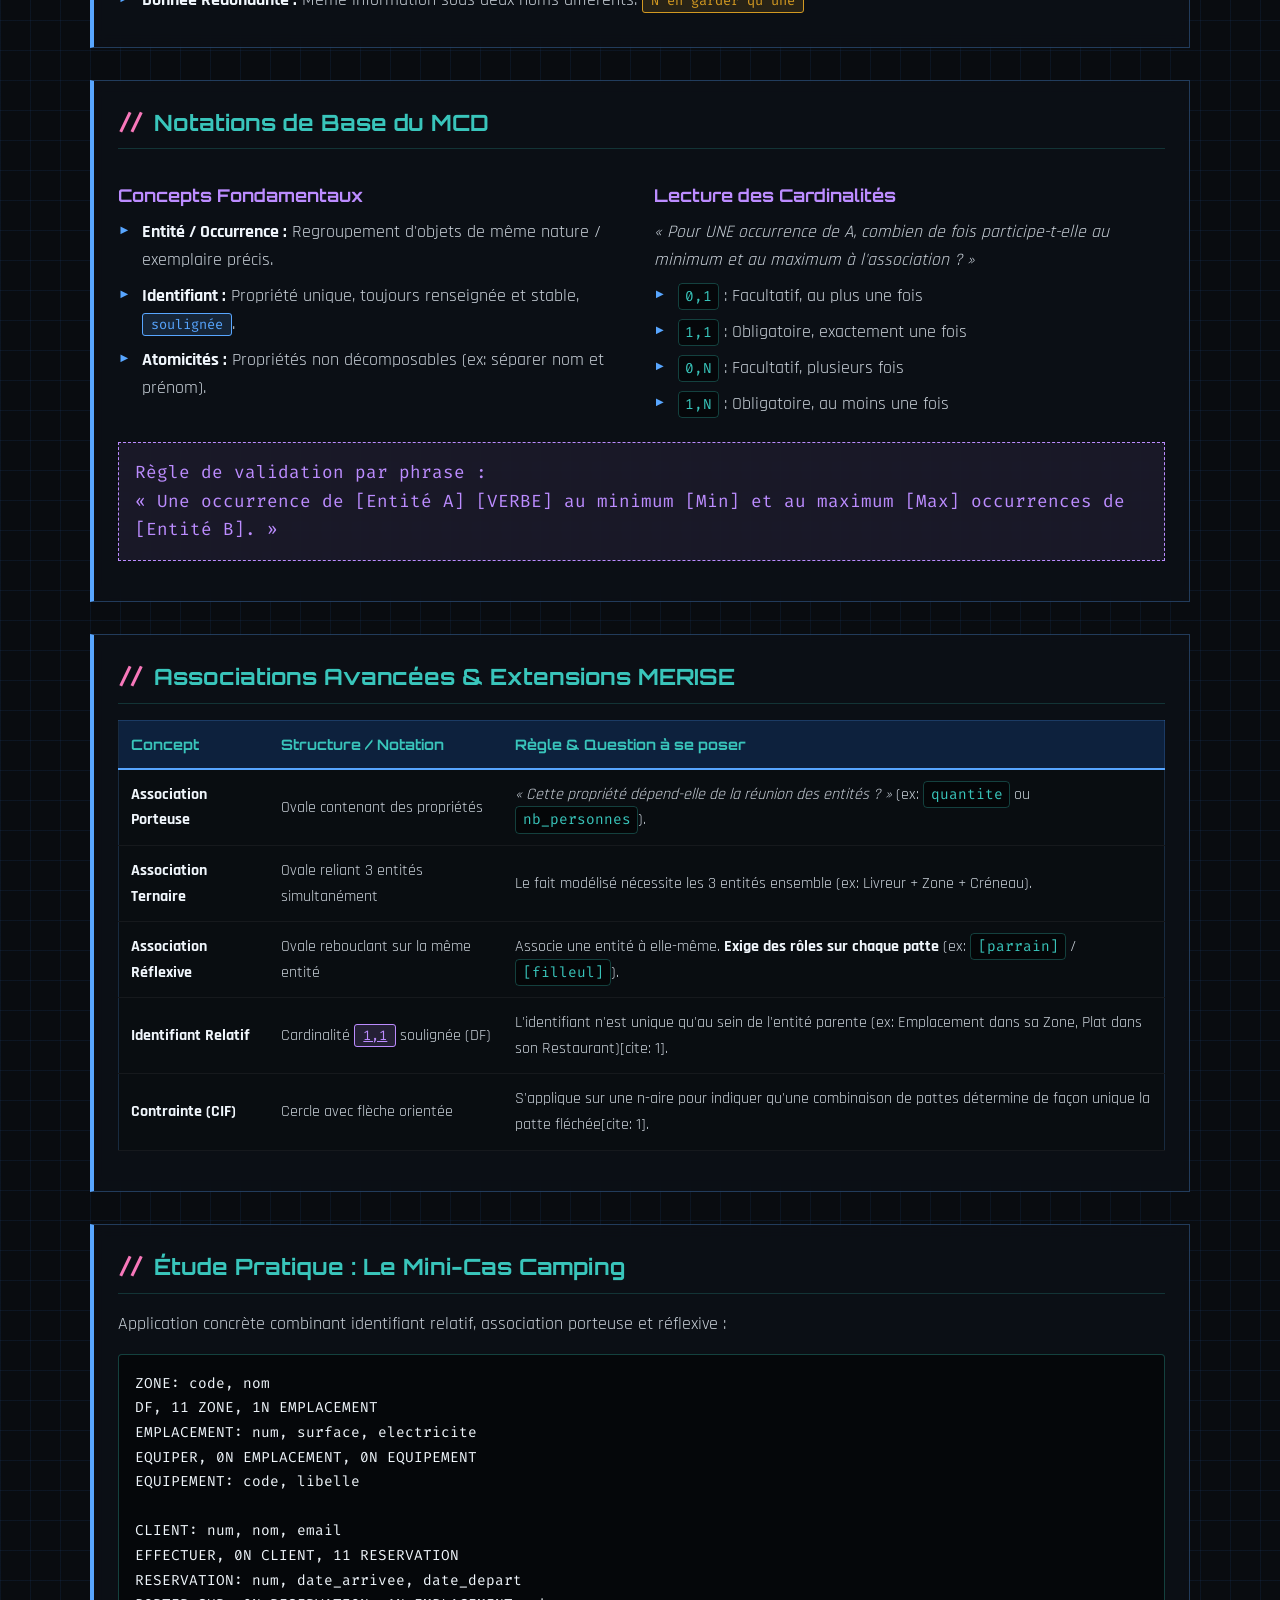
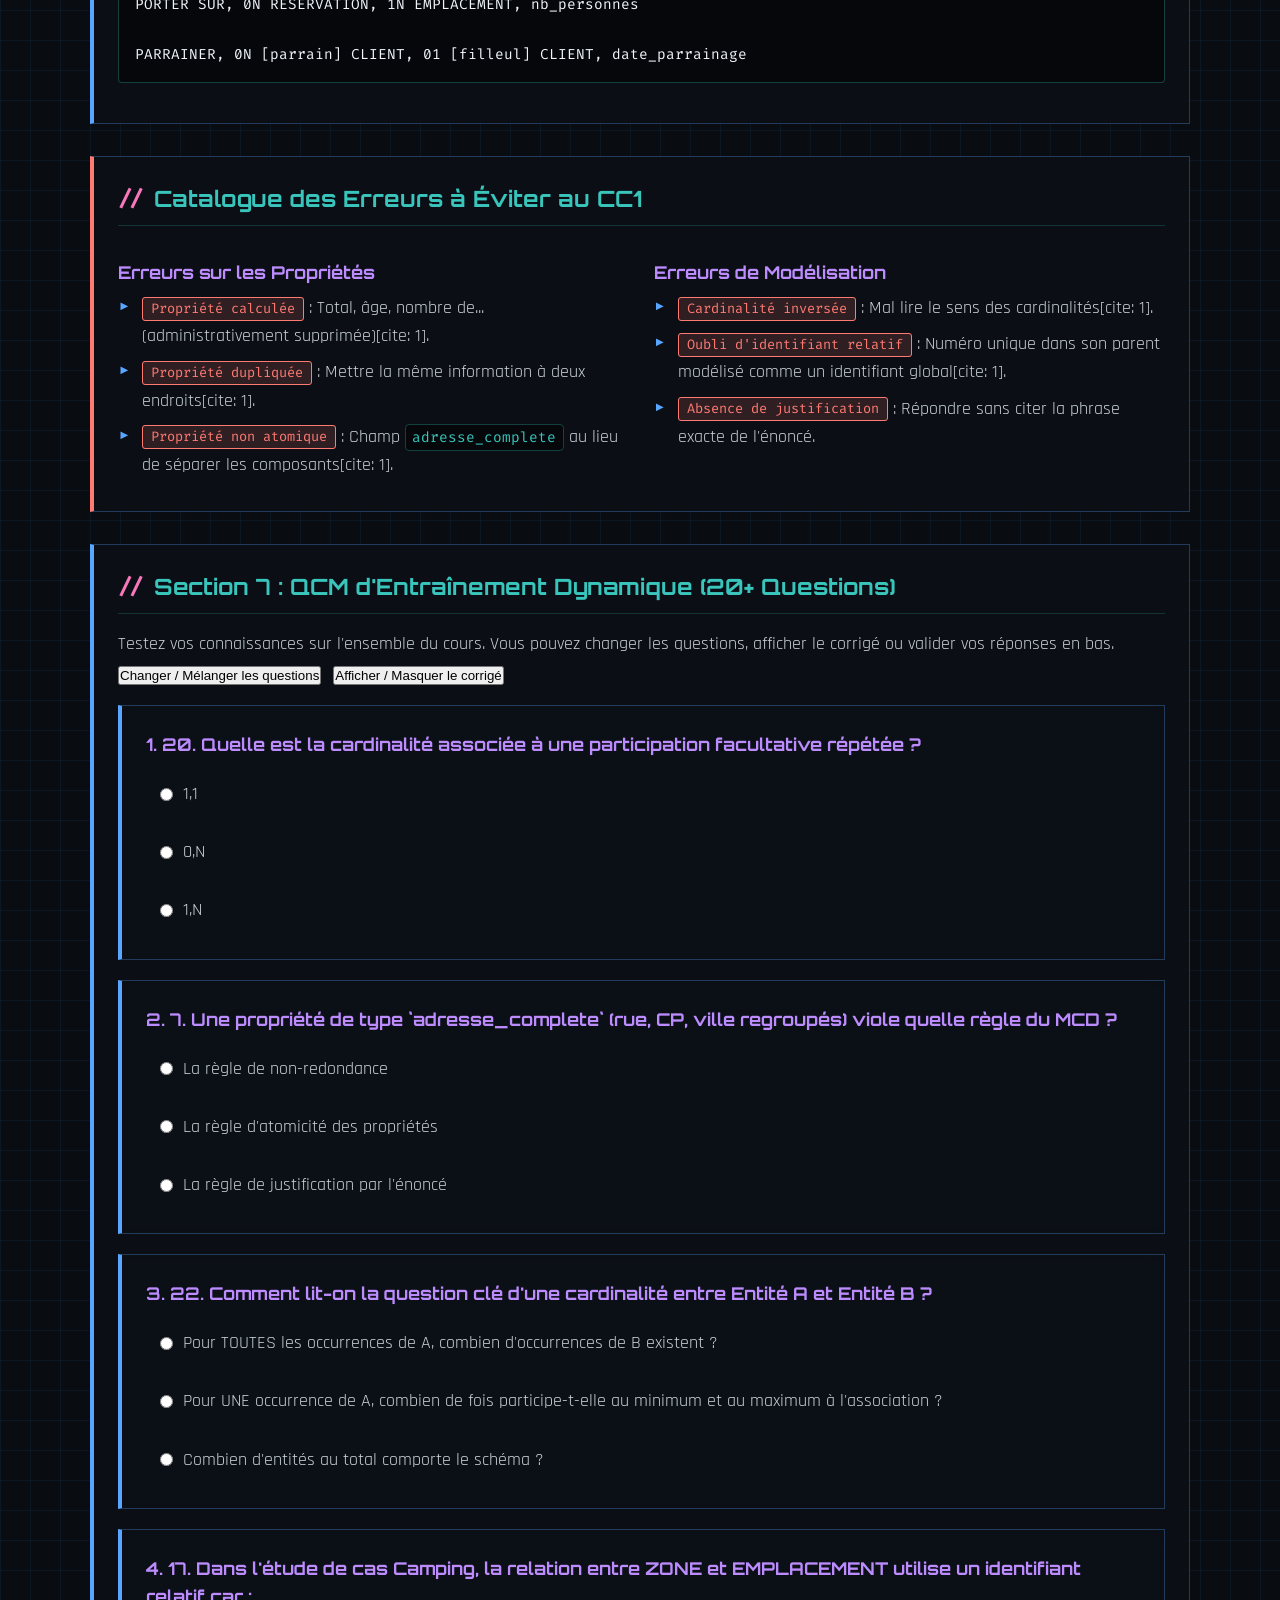
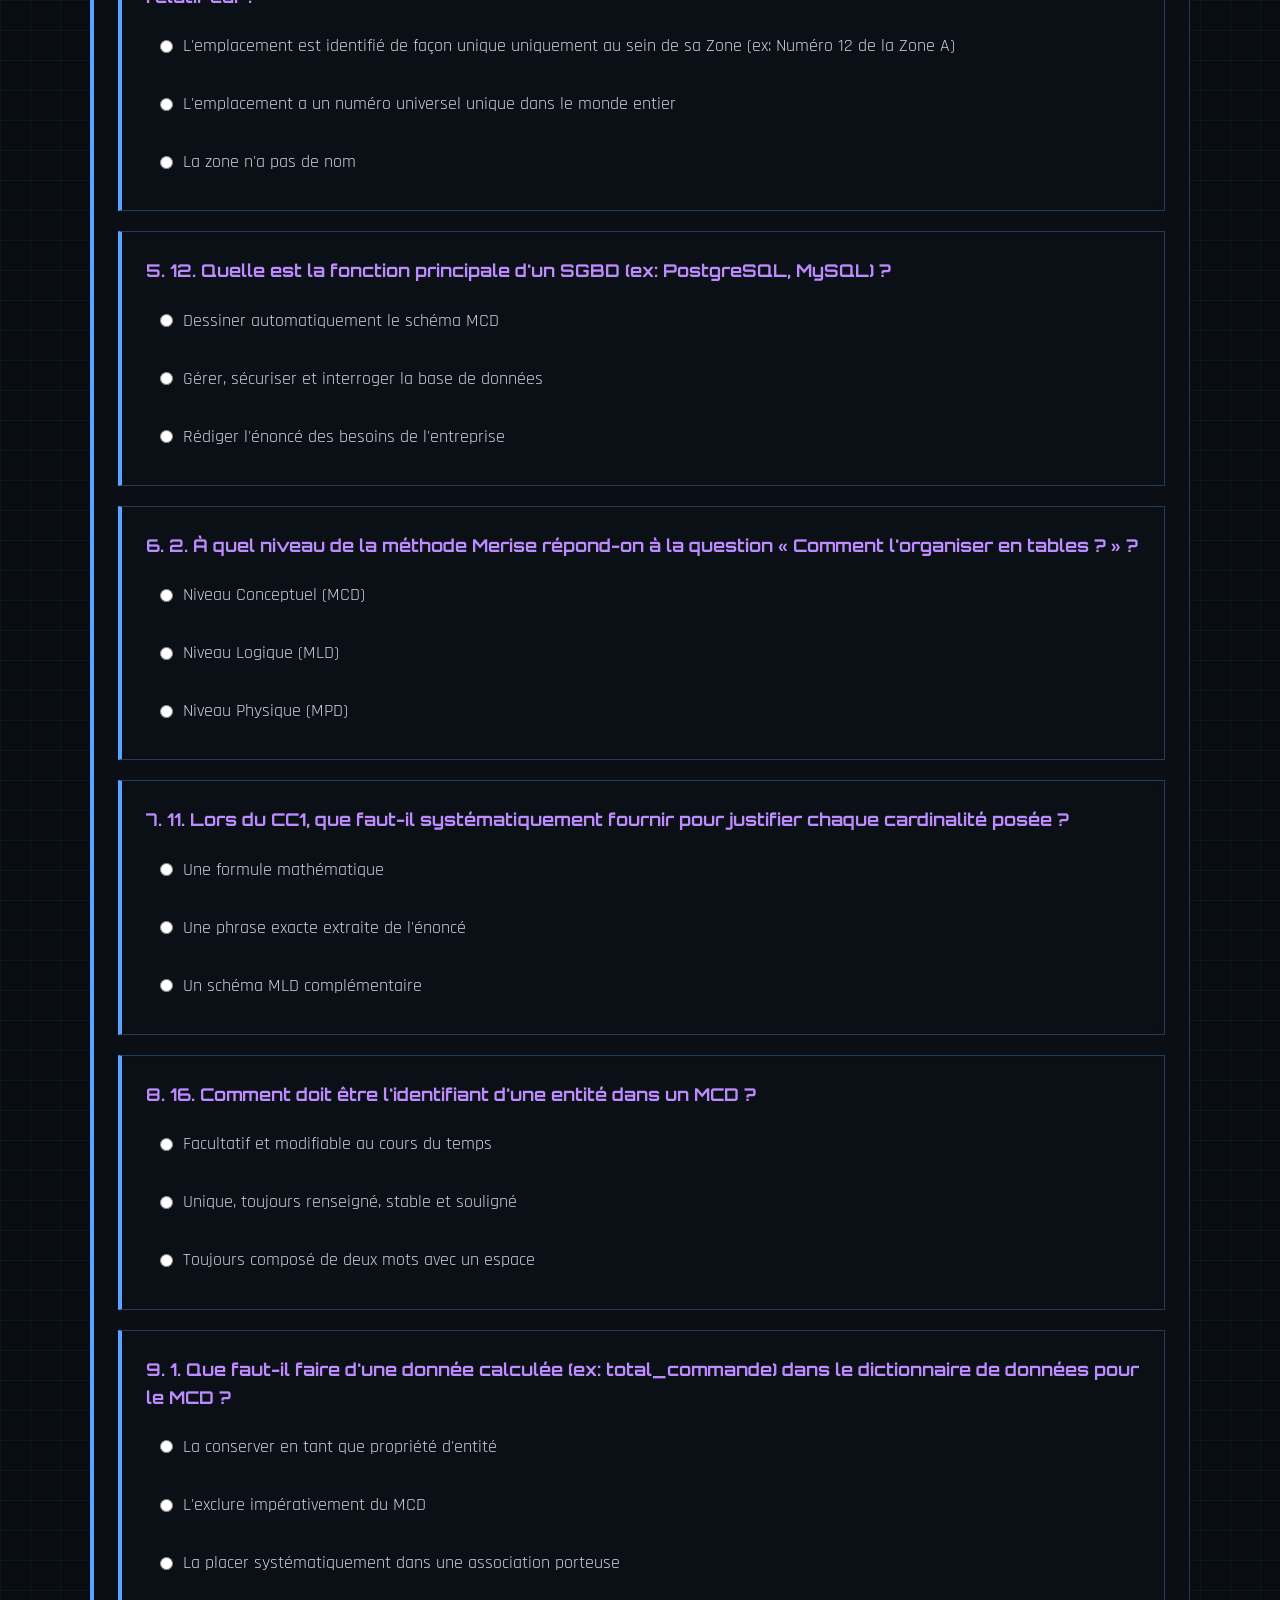
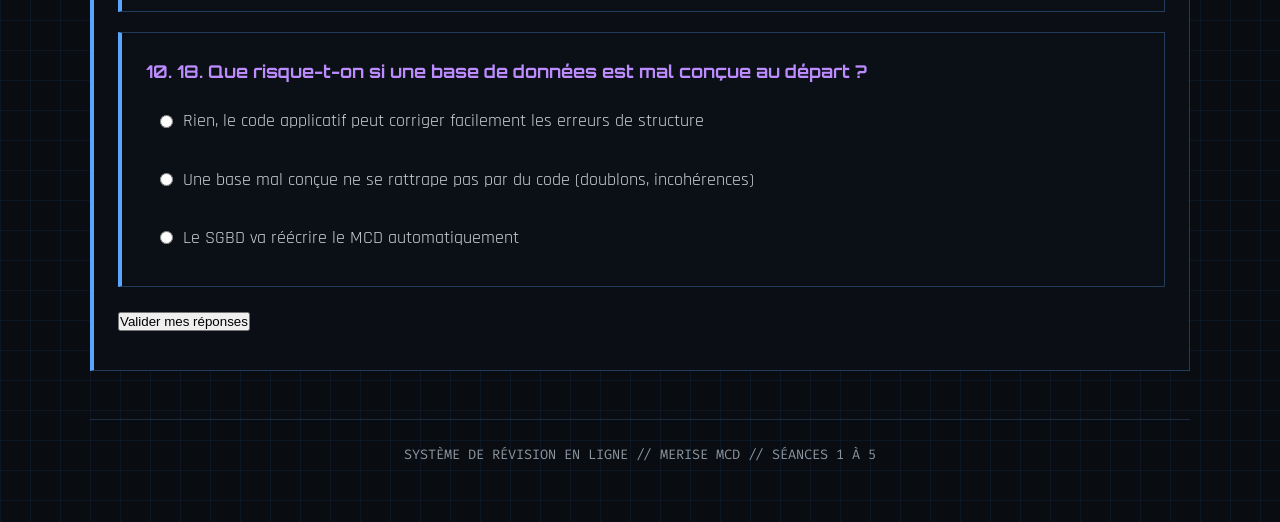
<file: css/index.html>
<!DOCTYPE html>
<html lang="fr">
<head>
    <meta charset="UTF-8">
    <meta name="viewport" content="width=device-width, initial-scale=1.0">
    <title>Fiche de Révision CC1 - MCD & SI</title>
    <!-- Polices Virtuelles / Cyberpunk -->
    <link rel="preconnect" href="https://fonts.googleapis.com">
    <link rel="preconnect" href="https://fonts.gstatic.com" crossorigin>
    <link href="https://fonts.googleapis.com/css2?family=Fira+Code:wght@400;600;700&family=Orbitron:wght@500;700;900&family=Rajdhani:wght@500;600;700&display=swap" rel="stylesheet">
    <!-- Feuille de style externe -->
    <link rel="stylesheet" href="style.css">
</head>
<body>

<div class="container">

    <header>
        <h1>Fiche de Révision CC1</h1>
        <div class="subtitle">MCD, MERISE & Conception des SI // Cours 1 à 5</div>
    </header>

    <div class="grid-layout">

        <!-- SECTION 0: GUIDE DÉBUTANT (GESTION DE BDD) -->
        <div class="card">
            <h2>Guide de Survie : Débuter en Gestion de BDD</h2>
            <p>Si vous découvrez la conception de bases de données, ces repères fondamentaux vous permettront d'acquérir les bons réflexes :</p>
            
            <div class="grid-2">
                <div>
                    <h3>1. Qu'est-ce qu'une BDD & un SGBD ?</h3>
                    <ul>
                        <li><strong>Base de Données :</strong> Un espace centralisé et structuré qui stocke l'information de l'entreprise <span class="badge">sans doublon inutile</span>.</li>
                        <li><strong>SGBD (ex: PostgreSQL, MySQL) :</strong> Le logiciel qui gère, sécurise et interroge la base.</li>
                        <li><strong>La règle d'or :</strong> <em>« Une base mal conçue ne se rattrape pas par du code. »</em> D'où l'importance cruciale de concevoir avant de coder.</li>
                    </ul>
                </div>
                <div>
                    <h3>2. Méthode pas à pas pour un MCD</h3>
                    <ul>
                        <li><strong>Étape 1 : Le Dictionnaire.</strong> Lister toutes les données brutes de l'énoncé, repérer et éliminer les doublons et les valeurs calculées.</li>
                        <li><strong>Étape 2 : Les Entités.</strong> Identifier les objets ou personnes clés (ex: Client, Produit).</li>
                        <li><strong>Étape 3 : Les Identifiants.</strong> Trouver ou créer une clé unique et stable (ex: <code>num_client</code>).</li>
                        <li><strong>Étape 4 : Les Liens.</strong> Poser les associations et cardinalités.</li>
                    </ul>
                </div>
            </div>
        </div>

        <!-- SECTION 1: MODALITÉS DU CC1 -->
        <div class="card warning-card">
            <h2>Modalités & Consignes du CC1</h2>
            <div class="grid-2">
                <div>
                    <h3>Format & Structure</h3>
                    <ul>
                        <li><strong>Durée :</strong> 1h | Individuel | <span class="badge badge-amber">Sans document</span> sur papier.</li>
                        <li><strong>QCM (12 pts) :</strong> Barème à pénalités (le nombre de bonnes réponses n'est pas indiqué).</li>
                        <li><strong>Questions Ouvertes (4 x 2 pts) :</strong>
                            <ul>
                                <li>Compléter un MCD</li>
                                <li>Lire un MCD</li>
                                <li>Corriger un MCD fautif</li>
                                <li>Dessiner une CIF & un identifiant relatif</li>
                            </ul>
                        </li>
                    </ul>
                </div>
                <div>
                    <h3>Règles de Tracé & Correction</h3>
                    <ul>
                        <li><span class="badge">Entité</span> : Rectangles (identifiant souligné).</li>
                        <li><span class="badge badge-purple">Association</span> : Ovales + cardinalités très lisibles.</li>
                        <li><strong>Justification obligatoire :</strong> Chaque cardinalité ou choix doit se justifier en <u>une phrase de l'énoncé</u>.</li>
                    </ul>
                </div>
            </div>
        </div>

        <!-- SECTION 2: MERISE ET DICTIONNAIRE -->
        <div class="card">
            <h2>MERISE & Dictionnaire de Données</h2>
            <div class="table-container">
                <table>
                    <thead>
                        <tr>
                            <th>Niveau</th>
                            <th>Question Clé</th>
                            <th>Modèle Produit</th>
                            <th>Séquence Cours</th>
                        </tr>
                    </thead>
                    <tbody>
                        <tr>
                            <td><span class="badge">Conceptuel</span></td>
                            <td>Quoi stocker ?</td>
                            <td><strong>MCD</strong> (Entités, Associations)</td>
                            <td>Séances 2 à 4</td>
                        </tr>
                        <tr>
                            <td><span class="badge badge-purple">Logique</span></td>
                            <td>Comment l'organiser en tables ?</td>
                            <td><strong>MLD</strong> (Relations, Clés)</td>
                            <td>Séances 6 & 7</td>
                        </tr>
                        <tr>
                            <td><span class="badge badge-amber">Physique</span></td>
                            <td>Avec quel SGBD ?</td>
                            <td><strong>MPD</strong> (Script SQL)</td>
                            <td>Séance 7</td>
                        </tr>
                    </tbody>
                </table>
            </div>

            <h3>Classification des données (Dictionnaire)</h3>
            <ul>
                <li><strong>Donnée Élémentaire :</strong> Information brute, non déductible (ex: <code>date_commande</code>). <span class="badge">À conserver</span></li>
                <li><strong>Donnée Calculée :</strong> Déductible à partir d'autres données (ex: <code>total_commande</code>). <span class="badge badge-red">À exclure du MCD</span></li>
                <li><strong>Donnée Redondante :</strong> Même information sous deux noms différents. <span class="badge badge-amber">N'en garder qu'une</span></li>
            </ul>
        </div>

        <!-- SECTION 3: NOTATIONS DE BASE MCD -->
        <div class="card">
            <h2>Notations de Base du MCD</h2>
            <div class="grid-2">
                <div>
                    <h3>Concepts Fondamentaux</h3>
                    <ul>
                        <li><strong>Entité / Occurrence :</strong> Regroupement d'objets de même nature / exemplaire précis.</li>
                        <li><strong>Identifiant :</strong> Propriété unique, toujours renseignée et stable, <span class="badge">soulignée</span>.</li>
                        <li><strong>Atomicités :</strong> Propriétés non décomposables (ex: séparer nom et prénom).</li>
                    </ul>
                </div>
                <div>
                    <h3>Lecture des Cardinalités</h3>
                    <p><em>« Pour UNE occurrence de A, combien de fois participe-t-elle au minimum et au maximum à l'association ? »</em></p>
                    <ul>
                        <li><code>0,1</code> : Facultatif, au plus une fois</li>
                        <li><code>1,1</code> : Obligatoire, exactement une fois</li>
                        <li><code>0,N</code> : Facultatif, plusieurs fois</li>
                        <li><code>1,N</code> : Obligatoire, au moins une fois</li>
                    </ul>
                </div>
            </div>

            <div class="formula-box">
                Règle de validation par phrase :<br>
                « Une occurrence de [Entité A] [VERBE] au minimum [Min] et au maximum [Max] occurrences de [Entité B]. »
            </div>
        </div>

        <!-- SECTION 4: ASSOCIATIONS AVANCÉES & EXTENSIONS -->
        <div class="card">
            <h2>Associations Avancées & Extensions MERISE</h2>
            
            <div class="table-container">
                <table>
                    <thead>
                        <tr>
                            <th>Concept</th>
                            <th>Structure / Notation</th>
                            <th>Règle & Question à se poser</th>
                        </tr>
                    </thead>
                    <tbody>
                        <tr>
                            <td><strong>Association Porteuse</strong></td>
                            <td>Ovale contenant des propriétés</td>
                            <td><em>« Cette propriété dépend-elle de la réunion des entités ? »</em> (ex: <code>quantite</code> ou <code>nb_personnes</code>).</td>
                        </tr>
                        <tr>
                            <td><strong>Association Ternaire</strong></td>
                            <td>Ovale reliant 3 entités simultanément</td>
                            <td>Le fait modélisé nécessite les 3 entités ensemble (ex: Livreur + Zone + Créneau).</td>
                        </tr>
                        <tr>
                            <td><strong>Association Réflexive</strong></td>
                            <td>Ovale rebouclant sur la même entité</td>
                            <td>Associe une entité à elle-même. <strong>Exige des rôles sur chaque patte</strong> (ex: <code>[parrain]</code> / <code>[filleul]</code>).</td>
                        </tr>
                        <tr>
                            <td><strong>Identifiant Relatif</strong></td>
                            <td>Cardinalité <span class="badge badge-purple"><u>1,1</u></span> soulignée (DF)</td>
                            <td>L'identifiant n'est unique qu'au sein de l'entité parente (ex: Emplacement dans sa Zone, Plat dans son Restaurant)[cite: 1].</td>
                        </tr>
                        <tr>
                            <td><strong>Contrainte (CIF)</strong></td>
                            <td>Cercle avec flèche orientée</td>
                            <td>S'applique sur une n-aire pour indiquer qu'une combinaison de pattes détermine de façon unique la patte fléchée[cite: 1].</td>
                        </tr>
                    </tbody>
                </table>
            </div>
        </div>

        <!-- SECTION 5: ETUDE DE CAS CAMPING -->
        <div class="card">
            <h2>Étude Pratique : Le Mini-Cas Camping</h2>
            <p>Application concrète combinant identifiant relatif, association porteuse et réflexive :</p>
            <pre><code>ZONE: code, nom
DF, 11 ZONE, 1N EMPLACEMENT
EMPLACEMENT: num, surface, electricite
EQUIPER, 0N EMPLACEMENT, 0N EQUIPEMENT
EQUIPEMENT: code, libelle

CLIENT: num, nom, email
EFFECTUER, 0N CLIENT, 11 RESERVATION
RESERVATION: num, date_arrivee, date_depart
PORTER SUR, 0N RESERVATION, 1N EMPLACEMENT, nb_personnes

PARRAINER, 0N [parrain] CLIENT, 01 [filleul] CLIENT, date_parrainage</code></pre>
        </div>

        <!-- SECTION 6: CATALOGUE DES ERREURS & PIÈGES CC1 -->
        <div class="card danger-card">
            <h2>Catalogue des Erreurs à Éviter au CC1</h2>
            <div class="grid-2">
                <div>
                    <h3>Erreurs sur les Propriétés</h3>
                    <ul>
                        <li><span class="badge badge-red">Propriété calculée</span> : Total, âge, nombre de... (administrativement supprimée)[cite: 1].</li>
                        <li><span class="badge badge-red">Propriété dupliquée</span> : Mettre la même information à deux endroits[cite: 1].</li>
                        <li><span class="badge badge-red">Propriété non atomique</span> : Champ <code>adresse_complete</code> au lieu de séparer les composants[cite: 1].</li>
                    </ul>
                </div>
                <div>
                    <h3>Erreurs de Modélisation</h3>
                    <ul>
                        <li><span class="badge badge-red">Cardinalité inversée</span> : Mal lire le sens des cardinalités[cite: 1].</li>
                        <li><span class="badge badge-red">Oubli d'identifiant relatif</span> : Numéro unique dans son parent modélisé comme un identifiant global[cite: 1].</li>
                        <li><span class="badge badge-red">Absence de justification</span> : Répondre sans citer la phrase exacte de l'énoncé.</li>
                    </ul>
                </div>
            </div>
        </div>

        <!-- SECTION 7: QCM D'ENTRAÎNEMENT INTERACTIF -->
        <div class="card">
            <h2>Section 7 : QCM d'Entraînement Dynamique (20+ Questions)</h2>
            <p>Testez vos connaissances sur l'ensemble du cours. Vous pouvez changer les questions, afficher le corrigé ou valider vos réponses en bas.</p>

            <div style="display: flex; gap: 12px; flex-wrap: wrap; margin-bottom: 20px; align-items: center;">
                <button type="button" class="btn-qcm btn-secondary" onclick="genererNouvellesQuestions()">Changer / Mélanger les questions</button>
                <button type="button" class="btn-qcm btn-amber" onclick="afficherCorrectionDirecte()">Afficher / Masquer le corrigé</button>
            </div>

            <!-- Conteneur des questions générées dynamiquement -->
            <div id="qcm-container"></div>

            <!-- Bouton valider et résultat positionnés en bas -->
            <div style="margin-top: 25px; display: flex; flex-direction: column; gap: 15px; align-items: flex-start;">
                <button type="button" class="btn-qcm" onclick="validerReponses()">Valider mes réponses</button>
                <div id="score-result" style="font-family: 'Orbitron', sans-serif; font-size: 1.2rem; color: #ff007f; font-weight: 700;"></div>
            </div>
        </div>

    </div>

    <footer>
        SYSTÈME DE RÉVISION EN LIGNE // MERISE MCD // SÉANCES 1 À 5
    </footer>

</div>

<script>
    // Banque globale d'au moins 22 questions basées sur le cours
    const banqueQuestions = [
        {
            q: "1. Que faut-il faire d'une donnée calculée (ex: total_commande) dans le dictionnaire de données pour le MCD ?",
            options: [
                "La conserver en tant que propriété d'entité",
                "L'exclure impérativement du MCD",
                "La placer systématiquement dans une association porteuse"
            ],
            correct: 1,
            explication: "Les données calculées (ex: total, âge, nombre de...) doivent être totalement éliminées du MCD[cite: 1]."
        },
        {
            q: "2. À quel niveau de la méthode Merise répond-on à la question « Comment l'organiser en tables ? » ?",
            options: [
                "Niveau Conceptuel (MCD)",
                "Niveau Logique (MLD)",
                "Niveau Physique (MPD)"
            ],
            correct: 1,
            explication: "Le MLD (Modèle Logique de Données) permet d'organiser les données en tables, relations et clés."
        },
        {
            q: "3. Quelle est la règle indispensable pour une association réflexive dans un MCD ?",
            options: [
                "Elle doit être reliée à 3 entités simultanément",
                "Elle exige d'inscrire des rôles sur chaque patte (ex: [parrain] / [filleul])",
                "Elle a obligatoirement une cardinalité 1,1 soulignée"
            ],
            correct: 1,
            explication: "Une association réflexive relie une entité à elle-même et exige de préciser les rôles sur les pattes."
        },
        {
            q: "4. Comment matérialise-t-on un identifiant relatif sur un MCD ?",
            options: [
                "Par un cercle contenant une flèche orientée (CIF)",
                "Par une cardinalité 1,1 soulignée (DF)",
                "Par des lettres en majuscules dans l'ovale"
            ],
            correct: 1,
            explication: "L'identifiant relatif se représente par une cardinalité 1,1 soulignée reliée à l'entité parente[cite: 1]."
        },
        {
            q: "5. Que signifie la cardinalité 0,1 dans un MCD ?",
            options: [
                "Facultatif, au moins une fois",
                "Facultatif, au plus une fois",
                "Obligatoire, exactement une fois"
            ],
            correct: 1,
            explication: "0,1 signifie que l'occurrence participe au minimum 0 fois (facultatif) et au maximum 1 fois."
        },
        {
            q: "6. Quelle forme géométrique sert à représenter une Entité dans un MCD ?",
            options: [
                "Un ovale",
                "Un rectangle avec le nom en haut et l'identifiant souligné",
                "Un losange avec des bordures renégociées"
            ],
            correct: 1,
            explication: "Une entité se trace sous forme de rectangle contenant son nom, son identifiant souligné et ses propriétés."
        },
        {
            q: "7. Une propriété de type `adresse_complete` (rue, CP, ville regroupés) viole quelle règle du MCD ?",
            options: [
                "La règle de non-redondance",
                "La règle d'atomicité des propriétés",
                "La règle de justification par l'énoncé"
            ],
            correct: 1,
            explication: "Les propriétés doivent être atomiques (non décomposables). Il faut donc séparer rue, code postal et ville[cite: 1]."
        },
        {
            q: "8. Où doit-on placer une propriété qui dépend directement de la réunion de deux entités (ex: quantité commandée) ?",
            options: [
                "Dans l'entité Commande",
                "Dans une association porteuse reliant les deux entités",
                "Dans un identifiant relatif"
            ],
            correct: 1,
            explication: "Lorsqu'une propriété dépend de l'association de deux entités, elle est portée par l'ovale d'association."
        },
        {
            q: "9. Que signifie la cardinalité 1,N dans un MCD ?",
            options: [
                "Obligatoire, au moins une fois",
                "Facultatif, plusieurs fois",
                "Obligatoire, au plus une fois"
            ],
            correct: 0,
            explication: "1,N indique que la participation est obligatoire (minimum 1) et peut se répéter (maximum N)."
        },
        {
            q: "10. Quel est le format d'évaluation du CC1 concernant la partie QCM ?",
            options: [
                "Un QCM à choix simple sans aucune pénalité",
                "Un QCM avec barème à pénalités où le nombre de bonnes réponses n'est pas indiqué",
                "Un QCM sur ordinateur avec réponse automatique"
            ],
            correct: 1,
            explication: "Le CC1 comporte un QCM sur 12 points avec barème à pénalités (bonnes réponses non indiquées)."
        },
        {
            q: "11. Lors du CC1, que faut-il systématiquement fournir pour justifier chaque cardinalité posée ?",
            options: [
                "Une formule mathématique",
                "Une phrase exacte extraite de l'énoncé",
                "Un schéma MLD complémentaire"
            ],
            correct: 1,
            explication: "Chaque cardinalité ou choix de modélisation doit être justifié par une phrase de l'énoncé."
        },
        {
            q: "12. Quelle est la fonction principale d'un SGBD (ex: PostgreSQL, MySQL) ?",
            options: [
                "Dessiner automatiquement le schéma MCD",
                "Gérer, sécuriser et interroger la base de données",
                "Rédiger l'énoncé des besoins de l'entreprise"
            ],
            correct: 1,
            explication: "Le SGBD est le logiciel applicatif qui stocke, sécurise, administre et permet d'interroger la BDD."
        },
        {
            q: "13. Quelle est la toute première étape de la méthode pas à pas pour réaliser un MCD ?",
            options: [
                "Tracer directement les ovales d'association",
                "Établir le dictionnaire de données et nettoyer doublons/calculs",
                "Définir le script SQL"
            ],
            correct: 1,
            explication: "La première étape consiste à lister les données brutes dans le dictionnaire et à éliminer calculs et redondances."
        },
        {
            q: "14. Qu'est-ce qu'une Contrainte d'Informativité / Contrainte d'Intégrité Fonctionnelle (CIF) ?",
            options: [
                "Un rectangle entourant deux entités",
                "Un cercle avec une flèche orientée indiquant qu'une combinaison de pattes détermine de façon unique la patte fléchée",
                "Une propriété soulignée dans une entité"
            ],
            correct: 1,
            explication: "Une CIF se matérialise par un cercle et une flèche orientée sur une association n-aire[cite: 1]."
        },
        {
            q: "15. Le Modèle Physique de Données (MPD) correspond à quel niveau de réponse ?",
            options: [
                "Quoi stocker ?",
                "Comment l'organiser en tables ?",
                "Avec quel SGBD / Script SQL concret ?"
            ],
            correct: 2,
            explication: "Le MPD concrétise la base au niveau physique sous la forme d'un script SQL adapté au SGBD choisi."
        },
        {
            q: "16. Comment doit être l'identifiant d'une entité dans un MCD ?",
            options: [
                "Facultatif et modifiable au cours du temps",
                "Unique, toujours renseigné, stable et souligné",
                "Toujours composé de deux mots avec un espace"
            ],
            correct: 1,
            explication: "L'identifiant doit obligatoirement être unique pour chaque occurrence, stable dans le temps et souligné."
        },
        {
            q: "17. Dans l'étude de cas Camping, la relation entre ZONE et EMPLACEMENT utilise un identifiant relatif car :",
            options: [
                "L'emplacement est identifié de façon unique uniquement au sein de sa Zone (ex: Numéro 12 de la Zone A)",
                "L'emplacement a un numéro universel unique dans le monde entier",
                "La zone n'a pas de nom"
            ],
            correct: 0,
            explication: "Un identifiant est relatif lorsque le numéro d'emplacement n'a de sens qu'à l'intérieur de sa zone parente[cite: 1]."
        },
        {
            q: "18. Que risque-t-on si une base de données est mal conçue au départ ?",
            options: [
                "Rien, le code applicatif peut corriger facilement les erreurs de structure",
                "Une base mal conçue ne se rattrape pas par du code (doublons, incohérences)",
                "Le SGBD va réécrire le MCD automatiquement"
            ],
            correct: 1,
            explication: "Comme le rappelle la règle d'or : une base mal conçue ne se rattrape pas par du code."
        },
        {
            q: "19. Qu'est-ce qu'une association ternaire ?",
            options: [
                "Une association qui contient 3 propriétés",
                "Une association dont le schéma relie 3 entités simultanément",
                "Une association avec 3 cardinalités identiques"
            ],
            correct: 1,
            explication: "Une association ternaire lie simultanément trois entités pour modéliser un fait unique."
        },
        {
            q: "20. Quelle est la cardinalité associée à une participation facultative répétée ?",
            options: [
                "1,1",
                "0,N",
                "1,N"
            ],
            correct: 1,
            explication: "0,N indique que la participation peut ne pas exister (0) ou se produire plusieurs fois (N)."
        },
        {
            q: "21. Quelle est l'erreur fréquente consistant à mettre la même information à deux endroits du MCD ?",
            options: [
                "Une propriété calculée",
                "Une propriété dupliquée / redondante",
                "Une cardinalité inversée"
            ],
            correct: 1,
            explication: "Conserver la même donnée dans deux entités différentes crée une redondance indésirable[cite: 1]."
        },
        {
            q: "22. Comment lit-on la question clé d'une cardinalité entre Entité A et Entité B ?",
            options: [
                "Pour TOUTES les occurrences de A, combien d'occurrences de B existent ?",
                "Pour UNE occurrence de A, combien de fois participe-t-elle au minimum et au maximum à l'association ?",
                "Combien d'entités au total comporte le schéma ?"
            ],
            correct: 1,
            explication: "La question fondamentale est : « Pour UNE occurrence de A, combien de fois participe-t-elle au min et au max ? »."
        }
    ];

    let questionsActuelles = [];
    let correctionAffichee = false;

    function melanger(array) {
        let copy = [...array];
        for (let i = copy.length - 1; i > 0; i--) {
            const j = Math.floor(Math.random() * (i + 1));
            [copy[i], copy[j]] = [copy[j], copy[i]];
        }
        return copy;
    }

    function genererNouvellesQuestions() {
        const melangees = melanger(banqueQuestions);
        questionsActuelles = melangees.slice(0, 10);
        correctionAffichee = false;
        
        afficherQuestions();
        document.getElementById('score-result').innerHTML = '';
    }

    function afficherQuestions() {
        const container = document.getElementById('qcm-container');
        let html = '';

        questionsActuelles.forEach((qObj, index) => {
            html += `
                <div class="card" style="margin-bottom: 20px;" id="q-box-${index}">
                    <h3 style="margin-top: 0;">${index + 1}. ${qObj.q}</h3>
                    <div style="display: flex; flex-direction: column; gap: 10px; margin-top: 12px;">
                        ${qObj.options.map((opt, optIdx) => `
                            <label style="display: flex; align-items: center; gap: 10px; padding: 10px 14px; cursor: pointer;">
                                <input type="radio" name="q_${index}" value="${optIdx}">
                                <span>${opt}</span>
                            </label>
                        `).join('')}
                    </div>
                    <div id="q-feedback-${index}" style="margin-top: 12px; padding: 12px; border-radius: 6px; display: none;"></div>
                </div>
            `;
        });

        container.innerHTML = html;
    }

    function validerReponses() {
        let score = 0;
        let total = questionsActuelles.length;

        questionsActuelles.forEach((qObj, index) => {
            const options = document.getElementsByName(`q_${index}`);
            const feedbackDiv = document.getElementById(`q-feedback-${index}`);
            let selVal = -1;

            for (let opt of options) {
                if (opt.checked) {
                    selVal = parseInt(opt.value);
                    break;
                }
            }

            feedbackDiv.style.display = 'block';
            if (selVal === qObj.correct) {
                score++;
                feedbackDiv.className = 'correct';
                feedbackDiv.innerHTML = `<strong>Correct !</strong> ${qObj.explication}`;
            } else {
                feedbackDiv.className = 'incorrect';
                if (selVal === -1) {
                    feedbackDiv.innerHTML = `<strong>Non répondu.</strong> La bonne réponse était : <em>${qObj.options[qObj.correct]}</em>.<br>${qObj.explication}`;
                } else {
                    feedbackDiv.innerHTML = `<strong>Incorrect.</strong> La bonne réponse était : <em>${qObj.options[qObj.correct]}</em>.<br>${qObj.explication}`;
                }
            }
        });

        const resultDiv = document.getElementById('score-result');
        resultDiv.innerHTML = `Résultat : ${score} / ${total} réponses correctes (${Math.round((score/total)*100)}%).`;
        correctionAffichee = true;
    }

    function afficherCorrectionDirecte() {
        correctionAffichee = !correctionAffichee;

        questionsActuelles.forEach((qObj, index) => {
            const feedbackDiv = document.getElementById(`q-feedback-${index}`);
            if (correctionAffichee) {
                feedbackDiv.style.display = 'block';
                feedbackDiv.className = 'info';
                feedbackDiv.innerHTML = `<strong>Correction :</strong> <em>${qObj.options[qObj.correct]}</em>.<br>${qObj.explication}`;
            } else {
                feedbackDiv.style.display = 'none';
            }
        });
    }

    window.onload = function() {
        genererNouvellesQuestions();
    };
</script>

</body>
</html>
</file>
<file: css/style.css>
:root {
    --bg-dark: #090c10;
    --panel-bg: rgba(13, 17, 23, 0.75);
    --panel-border: #1f6feb;
    --neon-blue: #58a6ff;
    --neon-cyan: #39c5bb;
    --neon-purple: #bc8cff;
    --neon-pink: #f778ba;
    --neon-amber: #d29922;
    --neon-red: #ff7b72;
    --text-main: #c9d1d9;
    --text-bright: #f0f6fc;
    --text-dim: #8b949e;
    --grid-line: rgba(56, 139, 253, 0.08);
    --glow-blue: 0 0 15px rgba(88, 166, 255, 0.35);
    --glow-cyan: 0 0 15px rgba(57, 197, 187, 0.35);
    --glow-purple: 0 0 15px rgba(188, 140, 255, 0.35);
}

* {
    box-sizing: border-box;
    margin: 0;
    padding: 0;
}

body {
    background-color: var(--bg-dark);
    background-image: 
        linear-gradient(var(--grid-line) 1px, transparent 1px),
        linear-gradient(90deg, var(--grid-line) 1px, transparent 1px);
    background-size: 30px 30px;
    color: var(--text-main);
    font-family: 'Rajdhani', sans-serif;
    font-size: 1.1rem;
    line-height: 1.6;
    padding: 2rem 1rem;
    overflow-x: hidden;
    position: relative;
}

/* Effet Scanline Virtuel/Futuriste */
body::before {
    content: "";
    position: fixed;
    top: 0; left: 0; width: 100%; height: 100%;
    background: linear-gradient(
        rgba(18, 16, 16, 0) 50%, 
        rgba(0, 0, 0, 0.25) 50%
    );
    background-size: 100% 4px;
    z-index: 1000;
    pointer-events: none;
    opacity: 0.5;
}

.container {
    max-width: 1100px;
    margin: 0 auto;
    position: relative;
    z-index: 1;
}

/* Header Cyberpunk */
header {
    text-align: center;
    padding: 2.5rem;
    margin-bottom: 2rem;
    background: var(--panel-bg);
    border: 1px solid var(--neon-blue);
    box-shadow: var(--glow-blue), inset 0 0 20px rgba(88, 166, 255, 0.1);
    backdrop-filter: blur(10px);
    position: relative;
    clip-path: polygon(0 0, 97% 0, 100% 30px, 100% 100%, 3% 100%, 0 calc(100% - 30px));
}

header::after {
    content: "SYSTEM_STATUS: ONLINE // REVISION_MODULE_CC1";
    position: absolute;
    top: 6px;
    right: 20px;
    font-family: 'Fira Code', monospace;
    font-size: 0.75rem;
    color: var(--neon-cyan);
    letter-spacing: 1px;
}

h1 {
    font-family: 'Orbitron', sans-serif;
    font-size: 2.5rem;
    color: var(--text-bright);
    text-transform: uppercase;
    letter-spacing: 3px;
    text-shadow: 0 0 10px var(--neon-blue);
    margin-bottom: 0.5rem;
}

.subtitle {
    font-family: 'Fira Code', monospace;
    color: var(--neon-cyan);
    font-size: 1.1rem;
    text-transform: uppercase;
}

/* Grilles & Cartes */
.grid-layout {
    display: grid;
    grid-template-columns: 1fr;
    gap: 2rem;
}

@media (min-width: 850px) {
    .grid-2 {
        display: grid;
        grid-template-columns: 1fr 1fr;
        gap: 1.5rem;
    }
}

.card {
    background: var(--panel-bg);
    border: 1px solid rgba(88, 166, 255, 0.3);
    border-left: 4px solid var(--neon-blue);
    padding: 1.5rem;
    position: relative;
    backdrop-filter: blur(8px);
    transition: all 0.3s ease;
}

.card:hover {
    border-color: var(--neon-cyan);
    border-left-color: var(--neon-cyan);
    box-shadow: var(--glow-cyan);
    transform: translateY(-2px);
}

.card.warning-card {
    border-left-color: var(--neon-amber);
}
.card.warning-card:hover {
    box-shadow: 0 0 15px rgba(210, 153, 34, 0.35);
}

.card.danger-card {
    border-left-color: var(--neon-red);
}

h2 {
    font-family: 'Orbitron', sans-serif;
    font-size: 1.4rem;
    color: var(--neon-cyan);
    border-bottom: 1px solid rgba(57, 197, 187, 0.2);
    padding-bottom: 0.5rem;
    margin-bottom: 1rem;
    display: flex;
    align-items: center;
    gap: 10px;
}

h2::before {
    content: "//";
    color: var(--neon-pink);
    font-family: 'Fira Code', monospace;
}

h3 {
    font-family: 'Orbitron', sans-serif;
    font-size: 1.1rem;
    color: var(--neon-purple);
    margin: 1rem 0 0.5rem 0;
}

p, li {
    color: var(--text-main);
    margin-bottom: 0.5rem;
}

ul {
    list-style: none;
    padding-left: 0;
}

ul li {
    position: relative;
    padding-left: 1.5rem;
    margin-bottom: 0.5rem;
}

ul li::before {
    content: "►";
    position: absolute;
    left: 0;
    color: var(--neon-blue);
    font-size: 0.8rem;
    top: 2px;
}

/* Badges Cyber */
.badge {
    background: rgba(88, 166, 255, 0.15);
    color: var(--neon-blue);
    border: 1px solid var(--neon-blue);
    padding: 0.15rem 0.5rem;
    font-family: 'Fira Code', monospace;
    font-size: 0.85rem;
    border-radius: 3px;
}

.badge-purple {
    background: rgba(188, 140, 255, 0.15);
    color: var(--neon-purple);
    border-color: var(--neon-purple);
}

.badge-amber {
    background: rgba(210, 153, 34, 0.15);
    color: var(--neon-amber);
    border-color: var(--neon-amber);
}

.badge-red {
    background: rgba(255, 123, 114, 0.15);
    color: var(--neon-red);
    border-color: var(--neon-red);
}

strong {
    color: var(--text-bright);
    font-weight: 700;
}

/* Tableaux HUD */
.table-container {
    overflow-x: auto;
    margin: 1rem 0;
}

table {
    width: 100%;
    border-collapse: collapse;
    font-family: 'Rajdhani', sans-serif;
    background: rgba(9, 12, 16, 0.6);
    border: 1px solid rgba(88, 166, 255, 0.2);
}

th {
    background: rgba(31, 111, 235, 0.2);
    color: var(--neon-cyan);
    font-family: 'Orbitron', sans-serif;
    font-size: 0.9rem;
    text-align: left;
    padding: 0.75rem;
    border-bottom: 2px solid var(--neon-blue);
}

td {
    padding: 0.75rem;
    border-bottom: 1px solid rgba(255, 255, 255, 0.05);
    font-size: 1rem;
}

tr:hover td {
    background: rgba(57, 197, 187, 0.05);
}

/* Blocs de Code & Formules */
code, pre {
    font-family: 'Fira Code', monospace;
    background: rgba(0, 0, 0, 0.5);
    color: var(--neon-cyan);
    border: 1px solid rgba(57, 197, 187, 0.3);
    border-radius: 4px;
}

code {
    padding: 0.2rem 0.4rem;
    font-size: 0.9rem;
}

pre {
    padding: 1rem;
    overflow-x: auto;
    margin: 1rem 0;
    line-height: 1.4;
}

pre code {
    border: none;
    padding: 0;
    background: transparent;
    color: var(--text-bright);
}

.formula-box {
    background: rgba(188, 140, 255, 0.08);
    border: 1px dashed var(--neon-purple);
    padding: 1rem;
    margin: 1rem 0;
    font-family: 'Fira Code', monospace;
    color: var(--neon-purple);
}

/* Footer */
footer {
    text-align: center;
    margin-top: 3rem;
    padding: 1.5rem;
    font-family: 'Fira Code', monospace;
    font-size: 0.85rem;
    color: var(--text-dim);
    border-top: 1px solid rgba(88, 166, 255, 0.2);
}
</file>
